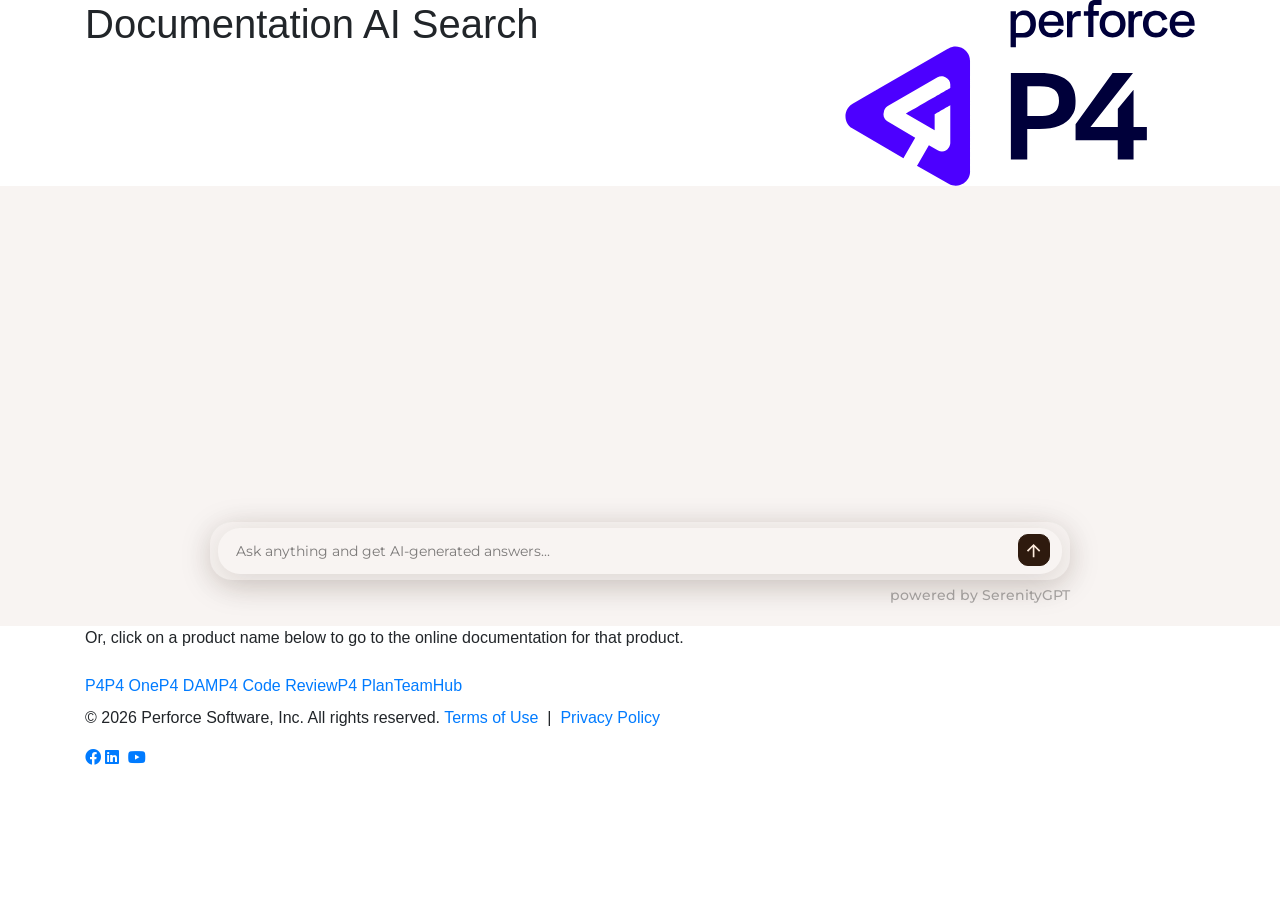
<file: site/tools/ai-help/index.html>
<!DOCTYPE HTML>
<html lang="en">

<head>
  <!-- Required meta tags -->
  <meta charset="utf-8">
  <meta name="viewport" content="width=device-width, initial-scale=1, shrink-to-fit=no">
  <meta name="description" content="P4 Documentation">
  <link rel="shortcut icon" href="./assets/favicon.ico" type="image/vnd.microsoft.icon">
  <script type="text/javascript">
    var darktheme = p4vjs.useDarkTheme();
    if (darktheme) {
      document.write('<link rel="stylesheet" type="text/css" href="./assets/darkstyles.css" />');
    }
    else {
      document.write('<link rel="stylesheet" type="text/css" href="./assets/styles.css" />');
    }
  </script>
  <link rel="stylesheet" type="text/css" href="./assets/fonts.css">

  <!-- Bootstrap CSS -->
  <link rel="stylesheet" href="https://stackpath.bootstrapcdn.com/bootstrap/4.5.0/css/bootstrap.min.css"
    integrity="sha384-9aIt2nRpC12Uk9gS9baDl411NQApFmC26EwAOH8WgZl5MYYxFfc+NcPb1dKGj7Sk" crossorigin="anonymous">
  <!-- Serenity AI JS -->
  <script type="module" crossorigin src="./assets/widget.js?t=2025-06-26T07:41:43.982450"></script>
  <!-- End Serenity AI JS -->

  <title>P4 Documentation | P4 Help</title>
</head>

<body>

  <link rel="stylesheet" href="https://use.fontawesome.com/releases/v5.7.0/css/all.css"
    integrity="sha384-lZN37f5QGtY3VHgisS14W3ExzMWZxybE1SJSEsQp9S+oqd12jhcu+A56Ebc1zFSJ" crossorigin="anonymous">

  </style>
  <!-- End Serenity Style -->

  <!-- Start Main Content -->
  <main role="main">
    <div class="header">
      <div class="container">
        <div class="header-content row">
          <div class="col-md-8">
            <h1>Documentation AI Search</h1>
          </div>
          <div class="col-md-4">
            <img class="product-logo" src="./assets/logo.svg" alt="P4">
          </div>
        </div>
      </div>
    </div>

    <div id="serenity"></div>

    <script>
      var SERENITY_WIDGET = {
        el: 'serenity',
        api_url: 'https://supportai.perforce.com/v2/',
        api_token: 'helix_core_ppLhBUmagS',
        popup: false,
        automount: true,
        labels: {
          POPUP_TITLE: 'Perforce Search',
          DOCUMENTS_IN: 'Sources:',
          DOCUMENTS_OTHER: 'Learn more:',
        },
        logo_url: './assets/favicon.ico',
        default_filters: { product: ['Helix Core'] }
      }

      window.addEventListener('DOMContentLoaded', () => {
        document.querySelector('#ai-search-box').addEventListener('click', window.mountSerenityWidget)
      })

    </script>

    <!-- Start SubNav -->
    <div class="container">
      <p>Or, click on a product name below to go to the online documentation for that product.</p>
    </div>
    <nav class="navbar navbar-expand-lg subnav">
      <a class="navbar-toggler navbar-brand" data-toggle="collapse" data-target="#navbarNavAltMarkup"
        aria-controls="navbarNavAltMarkup" aria-expanded="false" aria-label="Toggle navigation"><span
          class="text-wrap"><span class="text-wrap-inner"></span></span>
        <i class="fa fa-chevron-down" aria-hidden="true"></i>
      </a>
      <div class="collapse navbar-collapse" id="navbarNavAltMarkup">
        <div class="container">

          <div class="navbar-nav">
            <a href="https://help.perforce.com/helix-core/index.html" target="_blank"><span class="text-wrap"><span
                  class="text-wrap-inner">P4</span></span></a>
            <a href="https://help.perforce.com/helix-core/landing/p4-one/index.html" target="_blank"><span
                class="text-wrap"><span class="text-wrap-inner">P4
                  One</span></span></a>
            <a href="https://help.perforce.com/helix-core/landing/helix-dam/index.html" target="_blank"><span
                class="text-wrap"><span class="text-wrap-inner">P4
                  DAM</span></span></a>
            <a href="https://help.perforce.com/helix-core/landing/helix-swarm/index.html" target="_blank"><span
                class="text-wrap"><span class="text-wrap-inner">P4 Code
                  Review</span></span></a>
            <a href="https://help.perforce.com/hansoft/" target="_blank"><span class="text-wrap"><span
                  class="text-wrap-inner">P4 Plan</span></span></a>
            <a href="https://help.perforce.com/helix-core/landing/helix-teamhub/index.html" target="_blank"><span
                class="text-wrap"><span class="text-wrap-inner">TeamHub</span></span></a>
          </div>
        </div>
      </div>
    </nav>
    <!-- End SubNav -->


    <!-- Start Footer -->
    <footer class="footer" id="footerSection">
      <div class="container">
        <p>©
          <script>document.write(new Date().getFullYear())</script> Perforce Software, Inc. All rights reserved. <a
            target="_blank" href="https://www.perforce.com/terms-use">Terms of Use</a>&nbsp; |&nbsp;&nbsp;<a
            target="_blank" href="https://www.perforce.com/privacy-policy">Privacy Policy</a>
        </p>
        <div class="social-icons">
          <a target="_blank" href="https://www.facebook.com/Perforce/"><i class="fab fa-facebook"></i></a>
          <a target="_blank" href="https://www.linkedin.com/company/perforce/"><i class="fab fa-linkedin"></i></a>
          <a target="_blank" href="https://twitter.com/perforce"><i class="fab fa-x-twitter"></i></a>
          <a target="_blank" href="https://www.youtube.com/user/perforcesoftware"><i class="fab fa-youtube"></i></a>
        </div>
      </div>
    </footer>
    <!-- End Footer -->
    <!-- Start Required JS scripts jQuery, Popper.js & Bootstrap JS -->
    <script src="https://code.jquery.com/jquery-3.5.1.slim.min.js"
      integrity="sha384-DfXdz2htPH0lsSSs5nCTpuj/zy4C+OGpamoFVy38MVBnE+IbbVYUew+OrCXaRkfj"
      crossorigin="anonymous"></script>
    <script src="https://cdn.jsdelivr.net/npm/popper.js@1.16.0/dist/umd/popper.min.js"
      integrity="sha384-Q6E9RHvbIyZFJoft+2mJbHaEWldlvI9IOYy5n3zV9zzTtmI3UksdQRVvoxMfooAo"
      crossorigin="anonymous"></script>
    <script src="https://stackpath.bootstrapcdn.com/bootstrap/4.5.0/js/bootstrap.min.js"
      integrity="sha384-OgVRvuATP1z7JjHLkuOU7Xw704+h835Lr+6QL9UvYjZE3Ipu6Tp75j7Bh/kR0JKI"
      crossorigin="anonymous"></script>
    <!-- End Required JS scripts jQuery, Popper.js & Bootstrap JS -->

</body>

</html>
</file>
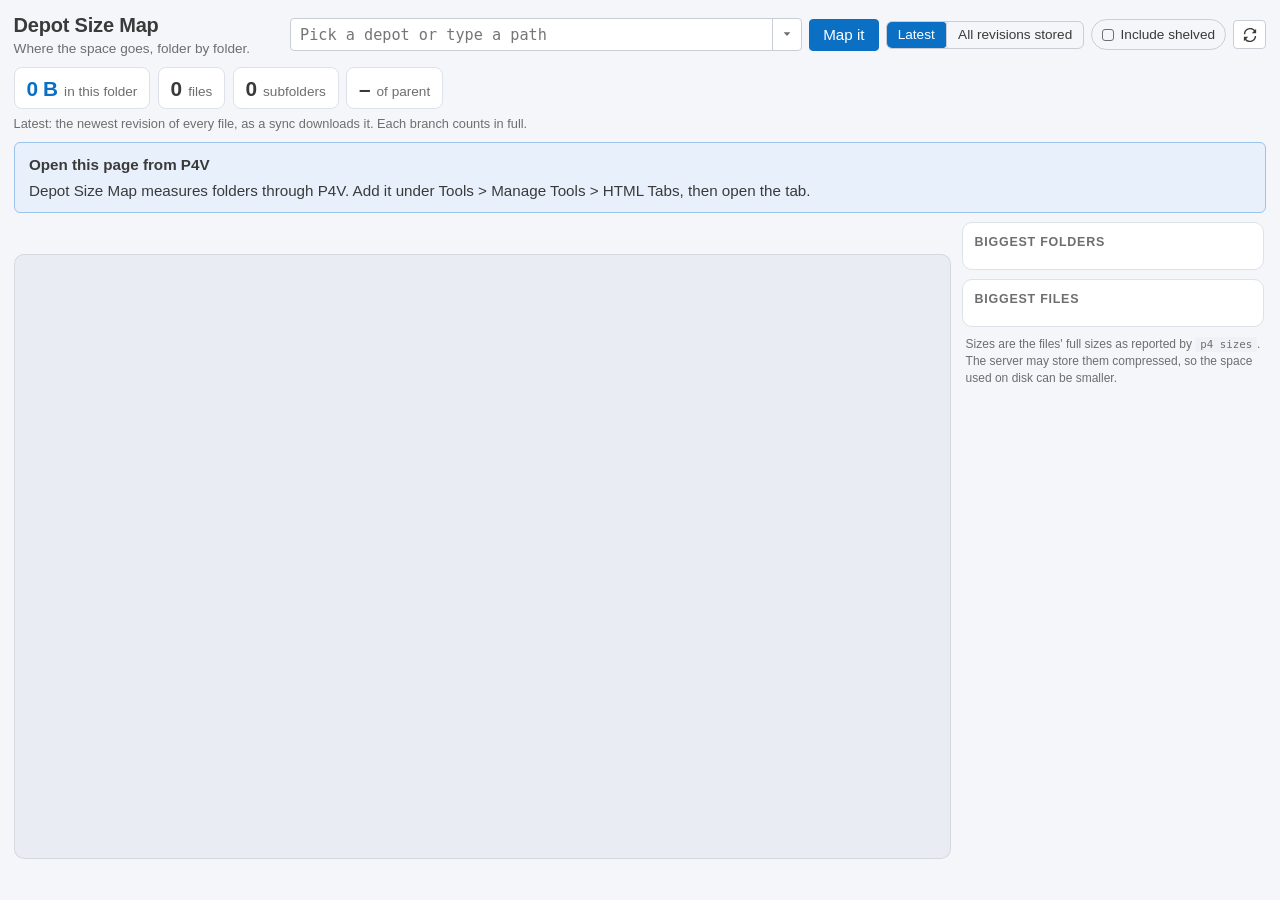
<file: site/tools/depot-size-map/index.html>
<!DOCTYPE html>
<html lang="en">
  <head>
    <meta charset="UTF-8" />
    <title>Depot Size Map</title>
    <script type="text/javascript">
      var darktheme =
        typeof p4vjs !== "undefined" && p4vjs.useDarkTheme && p4vjs.useDarkTheme();
      document.write(
        '<link rel="stylesheet" type="text/css" href="../../shared/' +
          (darktheme ? "darkstyle.css" : "style.css") +
          '" />'
      );
    </script>
    <link rel="stylesheet" type="text/css" href="../../shared/toolkit.css" />
    <link rel="stylesheet" type="text/css" href="depot-size-map.css" />
    <script type="text/javascript" src="../../shared/vendor/d3.v7.9.0.min.js"></script>
    <script type="text/javascript" src="../../shared/toolkit.js"></script>
    <script type="text/javascript" src="depot-size-map.js"></script>
  </head>
  <body class="ds-body">
    <main class="tk-app ds-app">
      <header class="ds-top">
        <div class="ds-title">
          <h1>Depot Size Map</h1>
          <p class="tk-muted">Where the space goes, folder by folder.</p>
        </div>
        <form id="pathForm" class="ds-controls" autocomplete="off">
          <input
            id="pathInput"
            class="ds-path"
            type="text"
            spellcheck="false"
            placeholder="Pick a depot or type a path"
            aria-label="Depot path"
          />
          <button type="submit" class="tk-btn tk-btn-primary">Map it</button>
          <div class="ds-segment" id="sizeMode" role="group" aria-label="What to measure">
            <button type="button" data-value="latest" class="is-active" title="The newest revision of every file: what a sync downloads">Latest</button>
            <button type="button" data-value="history" title="Every revision the server keeps, with branched copies counted once">All revisions stored</button>
          </div>
          <label class="ds-pill" id="shelvedLabel" title="Add the files in shelved changelists">
            <input type="checkbox" id="shelvedToggle" />
            <span class="ds-pill-box" aria-hidden="true"></span>
            Include shelved
          </label>
          <button type="button" class="tk-btn ds-icon-btn" id="refreshButton" title="Measure again" aria-label="Measure again">
            <svg viewBox="0 0 16 16" width="14" height="14" aria-hidden="true"><path fill="currentColor" d="M13.6 2.4A7.2 7.2 0 0 0 1 7h1.6a5.6 5.6 0 0 1 9.9-3.5L10 6h5V1l-1.4 1.4ZM13.4 9a5.6 5.6 0 0 1-9.9 3.5L6 10H1v5l1.4-1.4A7.2 7.2 0 0 0 15 9h-1.6Z"/></svg>
          </button>        </form>
      </header>

      <section class="ds-stats" aria-label="Summary">
        <div class="ds-stat ds-stat-big"><span class="ds-stat-value" id="statSize">0 B</span><span class="ds-stat-label">in this folder</span></div>
        <div class="ds-stat"><span class="ds-stat-value" id="statFiles">0</span><span class="ds-stat-label" id="statFilesLabel">files</span></div>
        <div class="ds-stat"><span class="ds-stat-value" id="statFolders">0</span><span class="ds-stat-label">subfolders</span></div>
        <div class="ds-stat"><span class="ds-stat-value" id="statShare">–</span><span class="ds-stat-label" id="statShareLabel">of parent</span></div>
        <span class="ds-busy tk-muted" id="busy" hidden><span class="ds-spinner" aria-hidden="true"></span><span id="busyText">Measuring…</span></span>
      </section>

      <p class="ds-mode-note tk-muted" id="modeNote"></p>

      <div id="notice" class="ds-notice" hidden></div>

      <div class="ds-main">
        <section class="ds-mapwrap">
          <nav class="ds-crumbs" id="crumbs" aria-label="Folder path"></nav>
          <div class="ds-map" id="map" role="img" aria-label="Map of folder sizes">
            <div class="ds-overlay" id="overlay" hidden>
              <div class="ds-spinner ds-spinner-lg" aria-hidden="true"></div>
              <span id="overlayText">Measuring…</span>
            </div>
          </div>
          <div class="ds-legend" id="legend"></div>
        </section>

        <aside class="ds-side">
          <section class="ds-panel ds-details" id="details" hidden></section>
          <section class="ds-panel">
            <h2>Biggest folders</h2>
            <ul class="ds-list" id="folders"></ul>
          </section>
          <section class="ds-panel">
            <h2>Biggest files</h2>
            <div id="filesPanel"></div>
          </section>
          <section class="ds-panel" id="typesPanel" hidden>
            <h2>File types</h2>
            <div class="ds-typebar" id="typeBar"></div>
            <ul class="ds-list ds-types" id="typeList"></ul>
          </section>
          <p class="tk-muted ds-footnote">
            Sizes are the files' full sizes as reported by <code>p4 sizes</code>.
            The server may store them compressed, so the space used on disk can be smaller.
          </p>
        </aside>
      </div>
    </main>
    <div class="ds-tooltip" id="tooltip" hidden></div>
  </body>
</html>
</file>
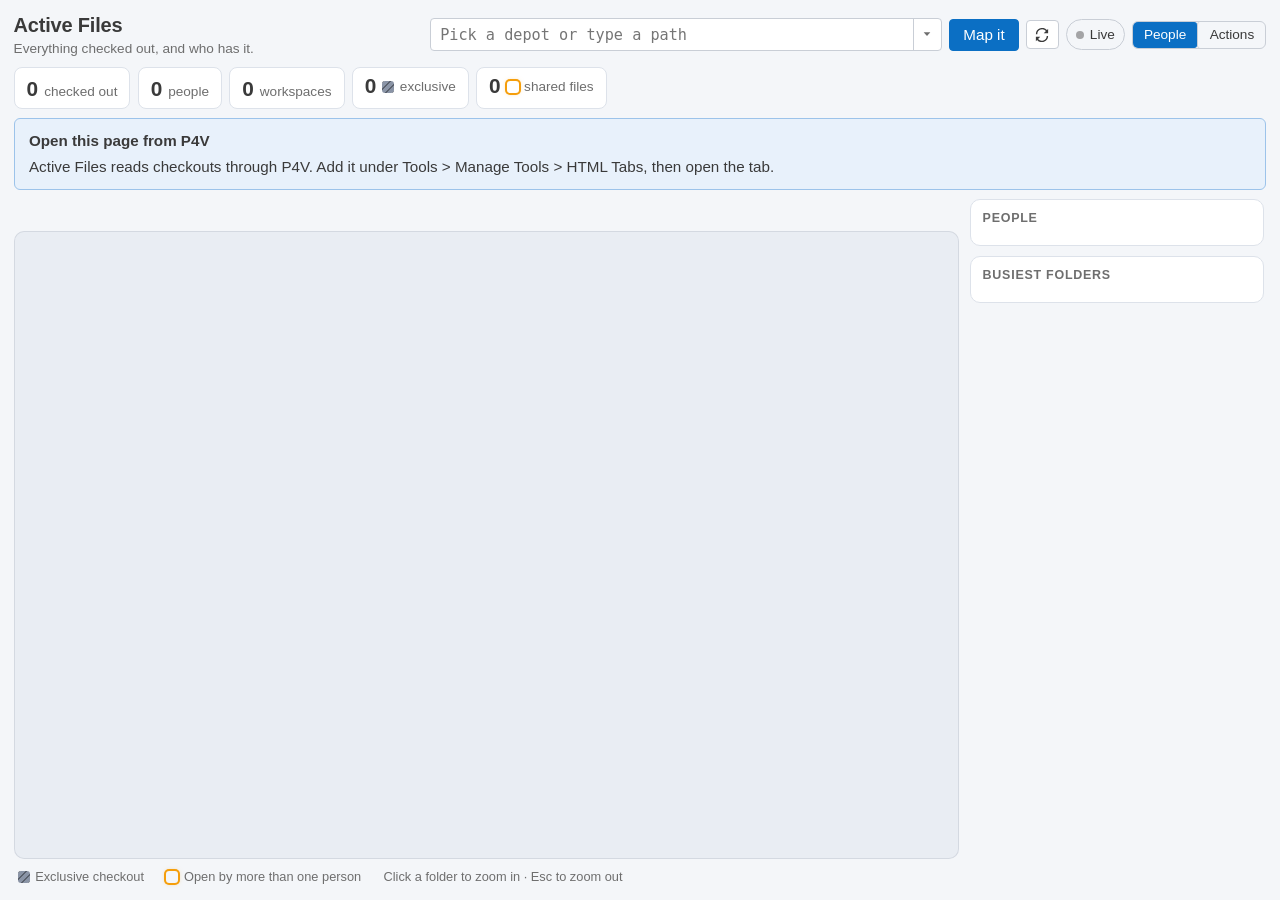
<file: site/tools/project-activity/index.html>
<!DOCTYPE html>
<html lang="en">
  <head>
    <meta charset="UTF-8" />
    <title>Active Files</title>
    <script type="text/javascript">
      var darktheme =
        typeof p4vjs !== "undefined" && p4vjs.useDarkTheme && p4vjs.useDarkTheme();
      document.write(
        '<link rel="stylesheet" type="text/css" href="../../shared/' +
          (darktheme ? "darkstyle.css" : "style.css") +
          '" />'
      );
    </script>
    <link rel="stylesheet" type="text/css" href="../../shared/toolkit.css" />
    <link rel="stylesheet" type="text/css" href="project-activity.css" />
    <script type="text/javascript" src="../../shared/vendor/d3.v7.9.0.min.js"></script>
    <script type="text/javascript" src="../../shared/toolkit.js"></script>
    <script type="text/javascript" src="project-activity.js"></script>
  </head>
  <body class="pa-body">
    <main class="tk-app pa-app">
      <header class="pa-top">
        <div class="pa-title">
          <h1>Active Files</h1>
          <p class="tk-muted">Everything checked out, and who has it.</p>
        </div>
        <form id="pathForm" class="pa-controls" autocomplete="off">
          <input
            id="pathInput"
            class="pa-path"
            type="text"
            spellcheck="false"
            placeholder="Pick a depot or type a path"
            aria-label="Depot or workspace path"
          />
          <button type="submit" class="tk-btn tk-btn-primary" id="mapButton">Map it</button>
          <button type="button" class="tk-btn pa-icon-btn" id="refreshButton" title="Refresh" aria-label="Refresh">
            <svg viewBox="0 0 16 16" width="14" height="14" aria-hidden="true"><path fill="currentColor" d="M13.6 2.4A7.2 7.2 0 0 0 1 7h1.6a5.6 5.6 0 0 1 9.9-3.5L10 6h5V1l-1.4 1.4ZM13.4 9a5.6 5.6 0 0 1-9.9 3.5L6 10H1v5l1.4-1.4A7.2 7.2 0 0 0 15 9h-1.6Z"/></svg>
          </button>
          <label class="pa-live" title="Refresh automatically every 30 seconds">
            <input type="checkbox" id="liveToggle" />
            <span class="pa-live-dot" aria-hidden="true"></span>
            Live
          </label>
          <div class="pa-segment" role="group" aria-label="Colour by">
            <button type="button" data-mode="person" class="is-active">People</button>
            <button type="button" data-mode="action">Actions</button>
          </div>
        </form>
      </header>

      <section class="pa-stats" aria-label="Summary">
        <div class="pa-stat"><span class="pa-stat-value" id="statFiles">0</span><span class="pa-stat-label">checked out</span></div>
        <div class="pa-stat"><span class="pa-stat-value" id="statPeople">0</span><span class="pa-stat-label">people</span></div>
        <div class="pa-stat"><span class="pa-stat-value" id="statClients">0</span><span class="pa-stat-label">workspaces</span></div>
        <button type="button" class="pa-stat pa-stat-toggle" id="statExclusiveBtn" data-spot="exclusive" title="Highlight exclusive checkouts">
          <span class="pa-stat-value" id="statExclusive">0</span><span class="pa-stat-label"><i class="pa-key pa-key-exclusive"></i>exclusive</span>
        </button>
        <button type="button" class="pa-stat pa-stat-toggle" id="statSharedBtn" data-spot="shared" title="Highlight files more than one person has open">
          <span class="pa-stat-value" id="statShared">0</span><span class="pa-stat-label"><i class="pa-key pa-key-shared"></i>shared files</span>
        </button>
        <span class="pa-updated tk-muted" id="updated"></span>
      </section>

      <div id="notice" class="pa-notice" hidden></div>

      <div class="pa-main">
        <section class="pa-mapwrap">
          <nav class="pa-crumbs" id="crumbs" aria-label="Folder path"></nav>
          <div class="pa-map" id="map" role="img" aria-label="Map of checked-out files">
            <div class="pa-overlay" id="overlay" hidden>
              <div class="pa-spinner" aria-hidden="true"></div>
              <span id="overlayText">Mapping…</span>
            </div>
          </div>
          <div class="pa-legend" id="legend"></div>
        </section>

        <aside class="pa-side">
          <section class="pa-panel pa-details" id="details" hidden></section>
          <section class="pa-panel">
            <h2>People</h2>
            <ul class="pa-people" id="people"></ul>
          </section>
          <section class="pa-panel">
            <h2>Busiest folders</h2>
            <ul class="pa-folders" id="folders"></ul>
          </section>
          <section class="pa-panel" id="sharedPanel" hidden>
            <h2>Shared files</h2>
            <p class="tk-muted pa-panel-note">More than one person has these open, so someone will need to resolve.</p>
            <ul class="pa-sharedlist" id="sharedList"></ul>
          </section>
        </aside>
      </div>
    </main>
    <div class="pa-tooltip" id="tooltip" hidden></div>
  </body>
</html>
</file>
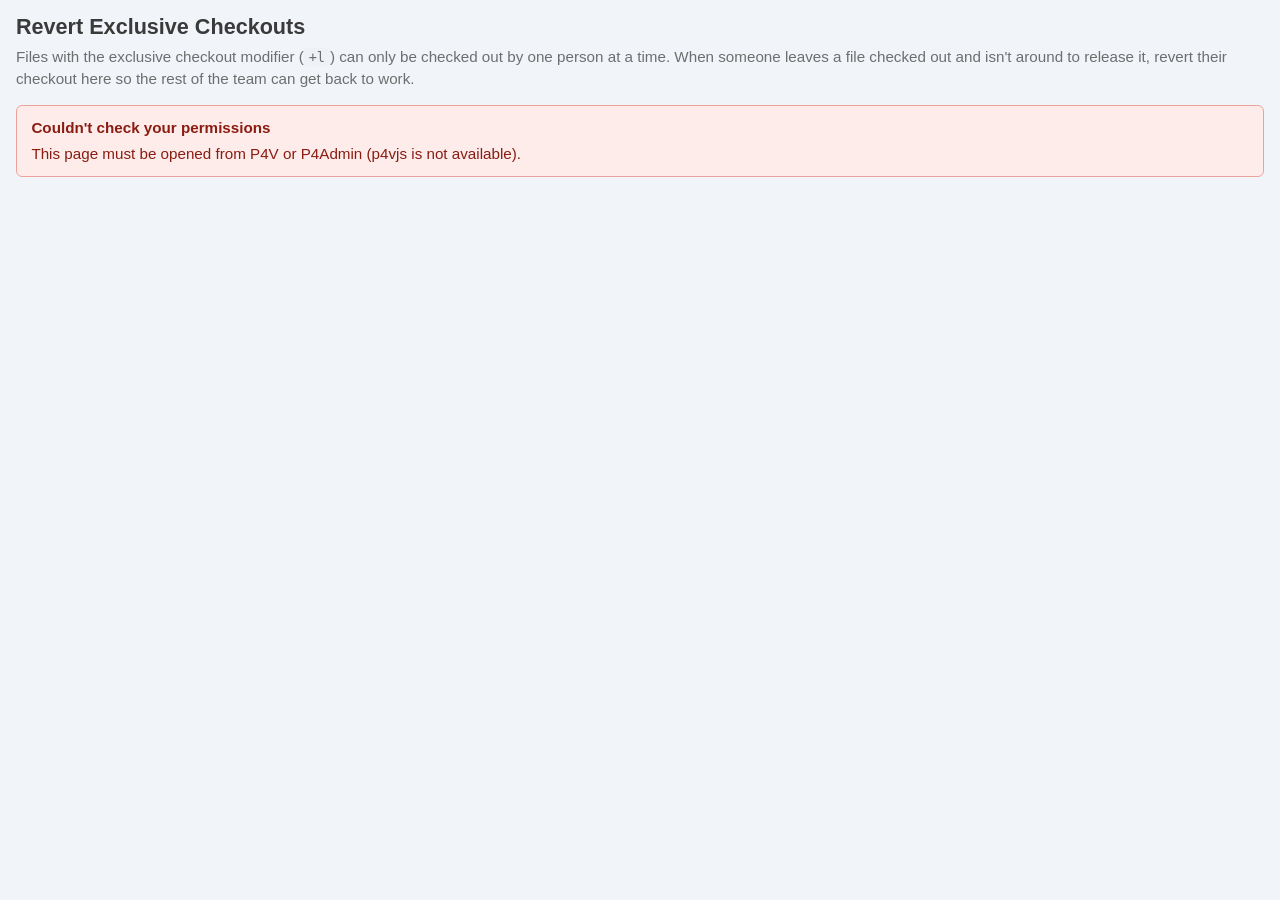
<file: site/tools/revert-exclusive-checkouts/index.html>
<!DOCTYPE html>
<html lang="en">
  <head>
    <meta charset="UTF-8" />
    <title>Revert Exclusive Checkouts</title>
    <script type="text/javascript">
      var darktheme =
        typeof p4vjs !== "undefined" && p4vjs.useDarkTheme && p4vjs.useDarkTheme();
      document.write(
        '<link rel="stylesheet" type="text/css" href="../../shared/' +
          (darktheme ? "darkstyle.css" : "style.css") +
          '" />'
      );
    </script>
    <link rel="stylesheet" type="text/css" href="../../shared/toolkit.css" />
    <link rel="stylesheet" type="text/css" href="revert-exclusive-checkouts.css" />
    <script type="text/javascript" src="../../shared/toolkit.js"></script>
    <script type="text/javascript" src="revert-exclusive-checkouts.js"></script>
  </head>
  <body>
    <main class="tk-app">
      <header class="tk-header">
        <h1>Revert Exclusive Checkouts</h1>
        <p>
          Files with the exclusive checkout modifier (<code>+l</code>) can only
          be checked out by one person at a time. When someone leaves a file
          checked out and isn't around to release it, revert their checkout
          here so the rest of the team can get back to work.
        </p>
      </header>

      <div id="notice" hidden></div>

      <section id="main" hidden>
        <div class="tk-card">
          <h2>Where to look</h2>
          <form id="pathForm">
            <div class="tk-field">
              <label for="pathInput">Depot or workspace paths (one per line)</label>
              <textarea
                id="pathInput"
                rows="2"
                spellcheck="false"
                placeholder="//depot/main/...&#10;//depot/main/Content/Hero.uasset"
              ></textarea>
            </div>
            <div class="tk-actions">
              <button type="submit" id="searchButton" class="tk-btn tk-btn-primary">
                Find exclusive checkouts
              </button>
              <span id="searchStatus" class="tk-status"></span>
            </div>
          </form>
        </div>

        <div id="outcome" hidden></div>

        <div id="resultsCard" class="tk-card" hidden>
          <div class="tk-row results-head">
            <h2 id="resultsTitle">Exclusive checkouts</h2>
            <span class="tk-spacer"></span>
            <input
              type="search"
              id="filterInput"
              placeholder="Filter by file, user, or workspace"
              aria-label="Filter results"
            />
          </div>
          <p id="resultsSummary" class="tk-muted results-summary"></p>

          <div id="resultsEmpty" hidden></div>

          <div id="resultsTableWrap" class="tk-table-wrap">
            <table class="tk-table">
              <thead>
                <tr>
                  <th class="tk-col-check">
                    <input type="checkbox" id="selectAll" aria-label="Select all visible" />
                  </th>
                  <th>File</th>
                  <th>Checked out by</th>
                  <th>Workspace</th>
                  <th>Change</th>
                </tr>
              </thead>
              <tbody id="resultsBody"></tbody>
            </table>
          </div>

          <div id="confirmPanel" class="confirm-panel" hidden>
            <p id="confirmText"></p>
            <p class="confirm-detail">
              Their local copies aren't touched, but any changes they made to
              these files stop being tracked by Perforce. Let them know before
              they lose work.
            </p>
            <div class="tk-actions">
              <button type="button" id="confirmRevert" class="tk-btn tk-btn-danger">
                Yes, revert checkouts
              </button>
              <button type="button" id="cancelRevert" class="tk-btn">Cancel</button>
            </div>
          </div>

          <div id="revertActions" class="tk-actions">
            <button type="button" id="revertButton" class="tk-btn tk-btn-danger" disabled>
              Revert selected…
            </button>
            <span id="revertStatus" class="tk-status"></span>
            <span class="tk-spacer"></span>
            <button type="button" id="refreshButton" class="tk-btn">Refresh list</button>
          </div>
        </div>
      </section>
    </main>
  </body>
</html>
</file>
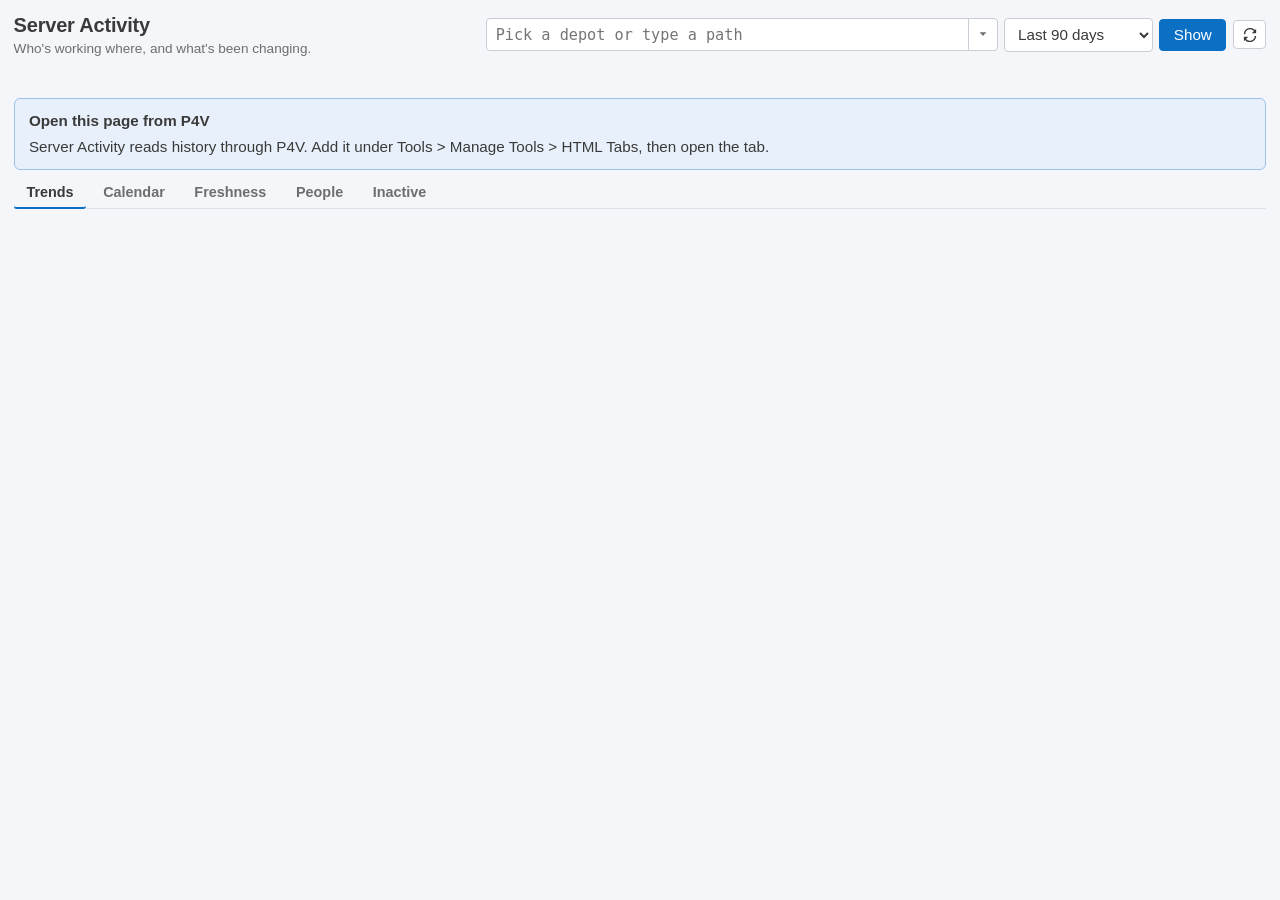
<file: site/tools/server-activity/index.html>
<!DOCTYPE html>
<html lang="en">
  <head>
    <meta charset="UTF-8" />
    <title>Server Activity</title>
    <script type="text/javascript">
      var darktheme =
        typeof p4vjs !== "undefined" && p4vjs.useDarkTheme && p4vjs.useDarkTheme();
      document.write(
        '<link rel="stylesheet" type="text/css" href="../../shared/' +
          (darktheme ? "darkstyle.css" : "style.css") +
          '" />'
      );
    </script>
    <link rel="stylesheet" type="text/css" href="../../shared/toolkit.css" />
    <link rel="stylesheet" type="text/css" href="server-activity.css" />
    <script type="text/javascript" src="../../shared/vendor/d3.v7.9.0.min.js"></script>
    <script type="text/javascript" src="../../shared/toolkit.js"></script>
    <script type="text/javascript" src="activity-store.js"></script>
    <script type="text/javascript" src="server-activity.js"></script>
  </head>
  <body class="ac-body">
    <main class="tk-app ac-app">
      <header class="ac-top">
        <div class="ac-title">
          <h1>Server Activity</h1>
          <p class="tk-muted">Who's working where, and what's been changing.</p>
        </div>
        <form id="pathForm" class="ac-controls" autocomplete="off">
          <input
            id="pathInput"
            class="ac-path"
            type="text"
            spellcheck="false"
            autocomplete="off"
            placeholder="Pick a depot or type a path"
            aria-label="Depot path"
          />
          <select id="rangeSelect" class="ac-select" aria-label="Time range">
            <option value="30">Last 30 days</option>
            <option value="90" selected>Last 90 days</option>
            <option value="182">Last 6 months</option>
            <option value="365">Last year</option>
            <option value="730">Last 2 years</option>
            <option value="all">All time</option>
            <option value="custom">Custom dates…</option>
          </select>
          <span class="ac-dates" id="customDates" hidden>
            <input type="date" id="dateFrom" class="ac-select" aria-label="From date" />
            <span class="tk-muted">to</span>
            <input type="date" id="dateTo" class="ac-select" aria-label="To date" />
          </span>
          <button type="submit" class="tk-btn tk-btn-primary">Show</button>
          <button type="button" class="tk-btn ac-icon-btn" id="refreshButton" title="Check for new changelists" aria-label="Check for new changelists">
            <svg viewBox="0 0 16 16" width="14" height="14" aria-hidden="true"><path fill="currentColor" d="M13.6 2.4A7.2 7.2 0 0 0 1 7h1.6a5.6 5.6 0 0 1 9.9-3.5L10 6h5V1l-1.4 1.4ZM13.4 9a5.6 5.6 0 0 1-9.9 3.5L6 10H1v5l1.4-1.4A7.2 7.2 0 0 0 15 9h-1.6Z"/></svg>
          </button>
        </form>
      </header>

      <div class="ac-statusbar" id="statusBar">
        <span class="ac-status-main" id="statusText">Starting…</span>
        <span class="ac-progress" id="progress" hidden><span id="progressBar"></span></span>
        <span class="ac-status-actions" id="statusActions"></span>
      </div>

      <div id="notice" class="ac-notice" hidden></div>

      <nav class="ac-tabs" id="tabs" role="tablist" aria-label="Views">
        <button type="button" role="tab" data-view="trends" class="is-active">Trends</button>
        <button type="button" role="tab" data-view="calendar">Calendar</button>
        <button type="button" role="tab" data-view="freshness">Freshness</button>
        <button type="button" role="tab" data-view="people">People</button>
        <button type="button" role="tab" data-view="inactive" title="Branches nobody has submitted to for a while">Inactive</button>
        <span class="ac-filters" id="filters"></span>
      </nav>

      <section class="ac-cards" id="cards" aria-label="Summary"></section>

      <section class="ac-view" id="view"></section>
    </main>
    <div class="ac-tooltip" id="tooltip" hidden></div>
  </body>
</html>
</file>
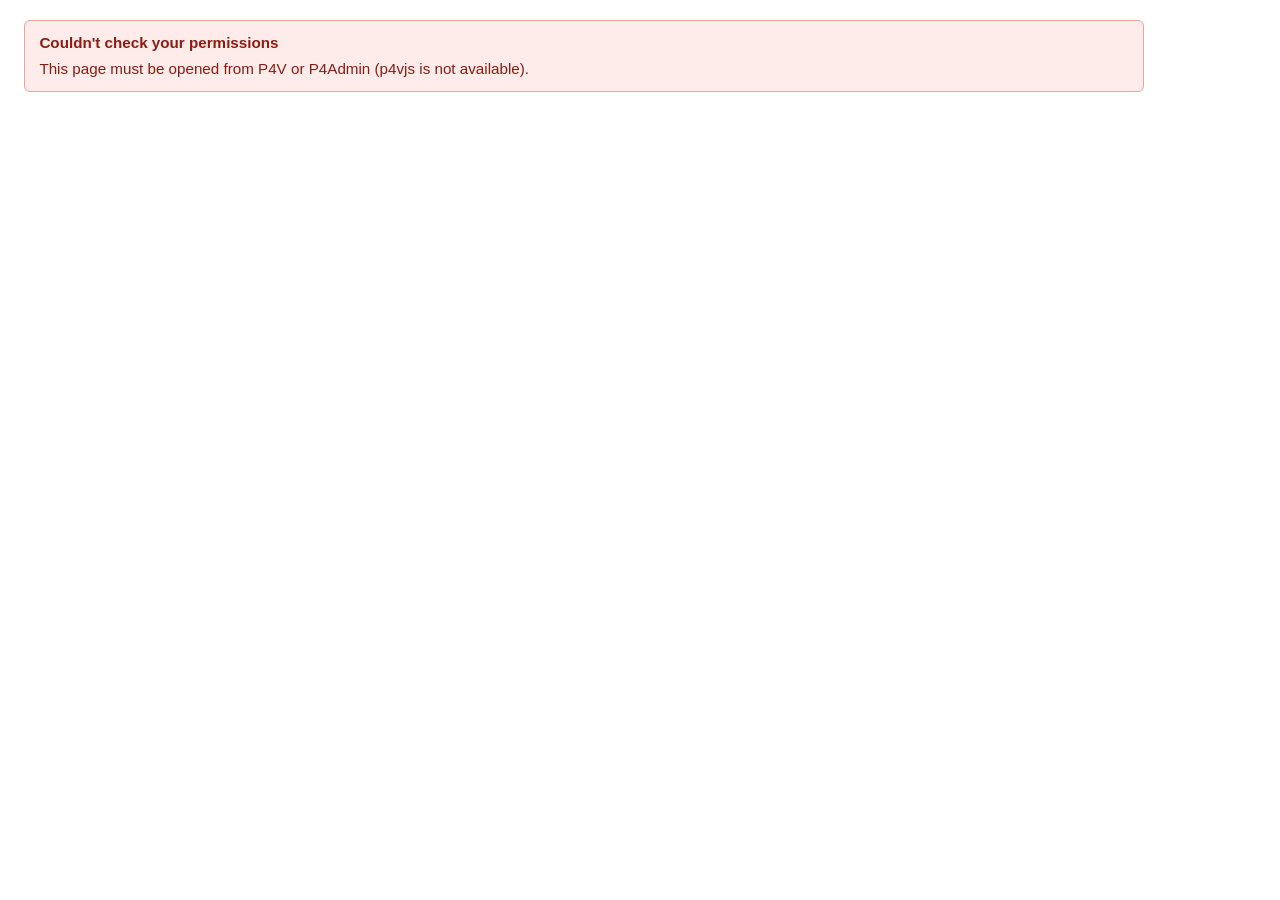
<file: site/tools/typemap/index.html>
<!DOCTYPE html>
<html>
  <head>
    <meta charset="UTF-8" />
    <title>P4 Typemap Editor</title>
    <script type="text/javascript">
      var darktheme = p4vjs.useDarkTheme();
      if (darktheme) {
        document.write(
          '<link rel="stylesheet" type="text/css" href="../../shared/darkstyle.css" />'
        );
      } else {
        document.write(
          '<link rel="stylesheet" type="text/css" href="../../shared/style.css" />'
        );
      }
    </script>
    <link rel="stylesheet" type="text/css" href="../../shared/toolkit.css" />
    <link rel="stylesheet" type="text/css" href="p4typemaptool.css" />
    <script type="text/javascript" src="../../shared/toolkit.js"></script>
    <script type="text/javascript" src="../../shared/p4-utilities.js"></script>
    <script type="text/javascript" src="template-config.js"></script>
    <script type="text/javascript" src="p4typemaptool.js"></script>
  </head>
  <body onload="initializeTypemapEditor()">
    <div id="accessNotice" class="tk-app" hidden></div>
    <div class="typemap-container">
      <header>
        <h2>P4 Typemap Editor</h2>
        <p>
          Configure file type mappings for your Perforce server. Rules are
          evaluated in order - later rules override earlier ones.
        </p>
      </header>

      <div class="toolbar">
        <button onclick="addNewRule()" class="btn primary">Add Rule</button>
        <button onclick="saveTypemap()" class="btn primary">Save</button>
        <button onclick="loadTypemap()" class="btn">Revert/Reload</button>

        <div class="template-section">
          <label for="templateSelect">Add Template:</label>
          <select id="templateSelect" onchange="onTemplateSelected()">
            <option value="">Select a template...</option>
          </select>
          <button
            onclick="loadSelectedTemplate()"
            class="btn"
            id="loadTemplateBtn"
            disabled
          >
            Load Template
          </button>
        </div>

        <span id="statusMessageTop" class="status-message">Ready</span>
      </div>

      <div id="loadingIndicator" class="loading">Loading typemap...</div>

      <table id="typemapTable" class="typemap-table" style="display: none">
        <thead>
          <tr>
            <th class="priority-cell sortable" onclick="sortByColumn('order')">
              Order
              <div
                class="column-resizer"
                onmousedown="startColumnResize(event, 0)"
              ></div>
            </th>
            <th class="sortable" onclick="sortByColumn('type')">
              File Type
              <div
                class="column-resizer"
                onmousedown="startColumnResize(event, 1)"
              ></div>
            </th>
            <th class="sortable" onclick="sortByColumn('pattern')">
              Depot Path Pattern
              <div
                class="column-resizer"
                onmousedown="startColumnResize(event, 2)"
              ></div>
            </th>
            <th class="sortable" onclick="sortByColumn('comment')">
              Comment
              <div
                class="column-resizer"
                onmousedown="startColumnResize(event, 3)"
              ></div>
            </th>
            <th class="actions-cell">Delete</th>
          </tr>
        </thead>
        <tbody id="typemapTableBody">
          <!-- Rules will be populated here -->
        </tbody>
      </table>

      <div class="toolbar">
        <button onclick="addNewRule()" class="btn primary">Add Rule</button>
        <button onclick="saveTypemap()" class="btn primary">Save</button>
        <button onclick="loadTypemap()" class="btn">Revert/Reload</button>
        <span id="statusMessageBottom" class="status-message">Ready</span>
      </div>

      <div class="status-bar">
        <span id="ruleCount"></span>
      </div>
    </div>

    <!-- Hidden template for template results modal -->
    <div id="templateResultsModalTemplate" style="display: none">
      <div class="editor-overlay" onclick="closeTemplateResultsModal()"></div>
      <div class="template-results-modal">
        <div class="modal-header">
          <h3 id="templateResultsTitle">Template Loading Results</h3>
          <button
            onclick="closeTemplateResultsModal()"
            class="btn close-btn"
            title="Close"
          >
            ×
          </button>
        </div>
        <div class="modal-content" id="templateResultsContent">
          <!-- Content will be populated by JavaScript -->
        </div>
        <div class="modal-footer">
          <button onclick="closeTemplateResultsModal()" class="btn primary">
            OK
          </button>
        </div>
      </div>
    </div>

    <!-- Hidden template for file type editor -->
    <div id="fileTypeEditorTemplate" style="display: none">
      <div class="file-type-editor">
        <div style="margin-bottom: 0rem; margin-top: 0rem">
          <label for="depotPathPattern">Depot Path Pattern:</label>
          <input
            type="text"
            id="depotPathPattern"
            style="
              width: calc(100% - 1rem);
              padding: 0.3125rem;
              font-size: 1rem;
              font-family: monospace;
            "
            placeholder="//depot/path/..."
            onchange="updateDepotPathPattern()"
            oninput="validateDepotPathPattern()"
          />
          <div class="help-text" id="depotPathHelp">
            Specify the depot path pattern this rule applies to (e.g.,
            //....cpp)
          </div>
          <div id="depotPathWarnings"></div>
        </div>

        <div style="margin-bottom: 0rem; margin-top: 0rem">
          <label for="baseFileType">Base File Type:</label>
          <select
            id="baseFileType"
            style="width: 100%; padding: 0.3125rem"
            onchange="updateFileTypePreview()"
          >
            <option value="binary">
              Binary - Binary file (images, executables, etc.)
            </option>
            <option value="text">Text - Text file</option>
            <option value="symlink">
              Symbolic Link - Unix/Mac symbolic link
            </option>
            <option value="unicode">Unicode - Unicode text file</option>
            <option value="utf8">UTF-8 - Unicode file with BOM</option>
            <option value="utf16">UTF-16 - Unicode file</option>
          </select>
          <div class="help-text" id="fileTypeHelp"></div>
        </div>

        <div class="modifier-category">
          <h4>Permissions & Access</h4>
          <label
            ><input
              type="checkbox"
              value="w"
              onchange="updateFileTypePreview()"
            />
            Always Writable (+w) - File is always writable on client</label
          >
          <label
            ><input
              type="checkbox"
              value="x"
              onchange="updateFileTypePreview()"
            />
            Executable (+x) - Execute bit set on client</label
          >
          <label
            ><input
              type="checkbox"
              value="l"
              onchange="updateFileTypePreview()"
            />
            Exclusive Lock (+l) - Only one user can edit at a time</label
          >
        </div>

        <div class="modifier-category">
          <h4>Keyword Expansion</h4>
          <label
            ><input
              type="checkbox"
              value="k"
              onchange="updateFileTypePreview()"
            />
            RCS Keywords (+k) - Expands $Id$, $Date$, $Author$, etc.</label
          >
          <label
            ><input
              type="checkbox"
              value="ko"
              onchange="updateFileTypePreview()"
            />
            Limited Keywords (+ko) - Only expands $Id$ and $Header$</label
          >
        </div>

        <div class="modifier-category">
          <h4>Storage Options</h4>
          <label
            ><input
              type="checkbox"
              value="C"
              onchange="updateFileTypePreview()"
            />
            Compressed Storage (+C) - Full compressed version per
            revision</label
          >
          <label
            ><input
              type="checkbox"
              value="D"
              onchange="updateFileTypePreview()"
            />
            Delta Storage (+D) - Store deltas in RCS format</label
          >
          <label
            ><input
              type="checkbox"
              value="F"
              onchange="updateFileTypePreview()"
            />
            Full Uncompressed (+F) - Full file per revision, uncompressed</label
          >
          <div
            style="display: flex; align-items: center; margin-bottom: 0.3125rem"
          >
            <input
              type="checkbox"
              id="sModifierCheckbox"
              onchange="updateFileTypePreview()"
            />
            <label for="sModifierCheckbox" style="margin-right: 0.5rem"
              >Limited Revisions (+S)</label
            >
            <input
              type="number"
              id="sModifierValue"
              min="1"
              max="999"
              placeholder="1"
              style="
                width: 3.75rem;
                padding: 0.125rem;
                margin: 0;
                font-size: 1rem;
              "
              onchange="updateFileTypePreview()"
              oninput="updateFileTypePreview()"
            />
            <span style="margin-left: 0.3125rem; font-size: 1rem; opacity: 0.7"
              >revisions (leave empty for head only)</span
            >
          </div>
        </div>

        <div class="modifier-category">
          <h4>Special Options</h4>
          <label
            ><input
              type="checkbox"
              value="m"
              onchange="updateFileTypePreview()"
            />
            Preserve Modtime (+m) - Keep original file modification time</label
          >
          <label
            ><input
              type="checkbox"
              value="X"
              onchange="updateFileTypePreview()"
            />
            Archive Trigger (+X) - Requires archive trigger to access</label
          >
        </div>

        <div class="result-preview">
          <strong>Resulting File Type:</strong>
          <code id="resultingType">binary</code>
        </div>

        <div id="validationWarnings"></div>

        <div style="margin-top: 0.2rem; text-align: right">
          <button onclick="cancelFileTypeEdit()" class="btn">Cancel</button>
          <button onclick="applyFileTypeEdit()" class="btn primary">
            Apply
          </button>
        </div>
      </div>
    </div>
  </body>
</html>
</file>
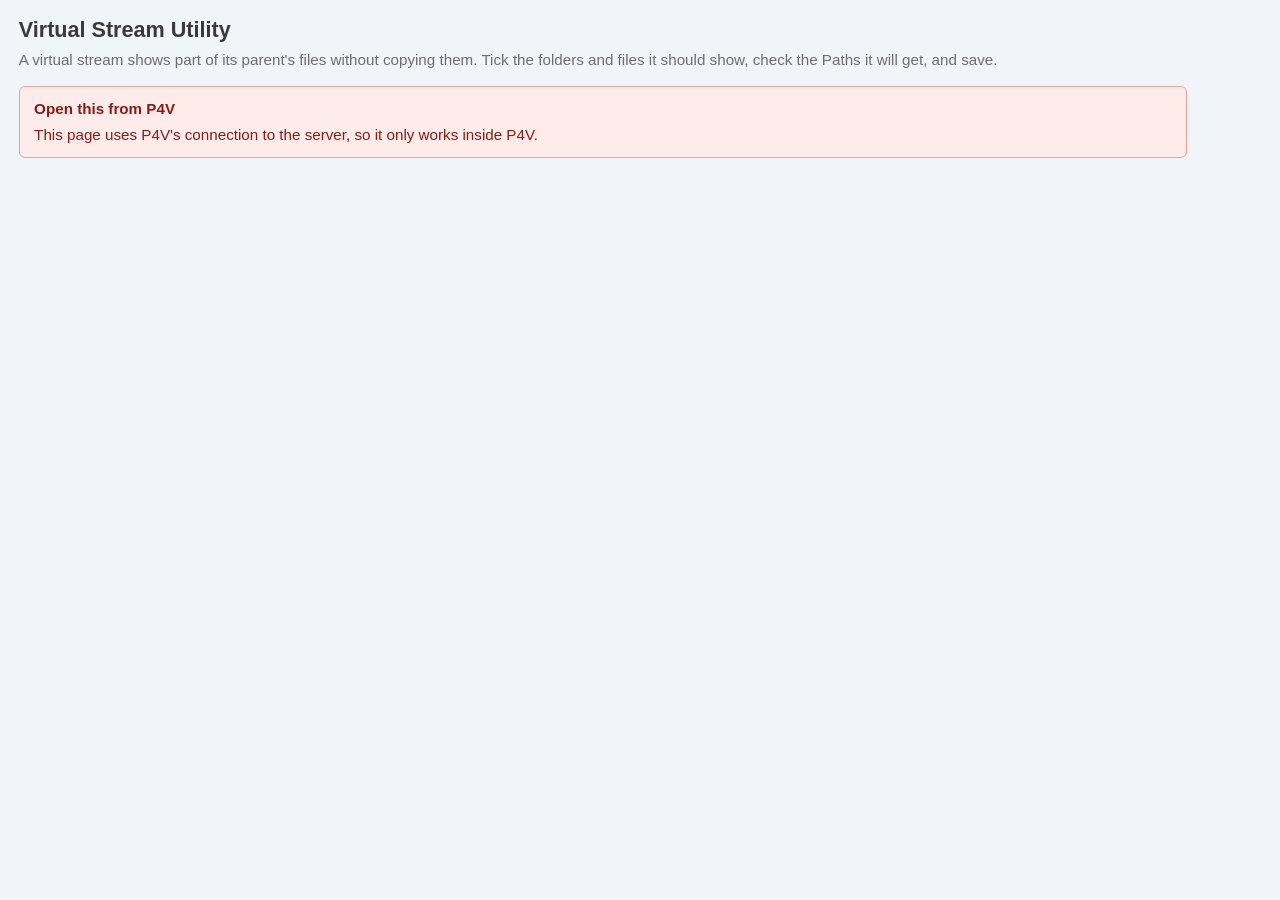
<file: site/tools/virtual-stream-utility/index.html>
<!DOCTYPE html>
<html lang="en">
  <head>
    <meta charset="UTF-8" />
    <title>Virtual Stream Utility</title>
    <script type="text/javascript">
      var darktheme =
        typeof p4vjs !== "undefined" && p4vjs.useDarkTheme && p4vjs.useDarkTheme();
      document.write(
        '<link rel="stylesheet" type="text/css" href="../../shared/' +
          (darktheme ? "darkstyle.css" : "style.css") +
          '" />'
      );
    </script>
    <link rel="stylesheet" type="text/css" href="../../shared/toolkit.css" />
    <link rel="stylesheet" type="text/css" href="virtual-stream-utility.css" />
    <script type="text/javascript" src="../../shared/toolkit.js"></script>
    <script type="text/javascript" src="virtual-stream-utility.js"></script>
  </head>
  <body>
    <main class="tk-app vs-app">
      <header class="tk-header">
        <h1>Virtual Stream Utility</h1>
        <p>
          A virtual stream shows part of its parent's files without copying
          them. Tick the folders and files it should show, check the Paths it
          will get, and save.
        </p>
      </header>

      <div id="notice" hidden></div>

      <section id="main" hidden>
        <div class="tk-card">
          <form id="streamForm" class="tk-row vs-pick">
            <label for="streamSelect">Virtual stream</label>
            <select id="streamSelect"></select>
            <span id="loadStatus" class="tk-status"></span>
          </form>
          <p id="streamInfo" class="tk-muted vs-info" hidden></p>
          <div id="streamNotice" hidden></div>
        </div>

        <div id="editor" class="vs-columns" hidden>
          <div class="tk-card vs-tree-card">
            <div class="tk-row vs-tree-head">
              <h2 id="treeTitle">Parent's files</h2>
              <span class="tk-spacer"></span>
              <button type="button" id="selectAll" class="tk-btn">Tick all</button>
              <button type="button" id="selectNone" class="tk-btn">Clear all</button>
            </div>
            <p class="tk-muted vs-hint">
              Click a folder's arrow to see what's inside. Ticking a folder takes
              everything in it, including files added to it later.
            </p>
            <div id="ignoreHint" hidden></div>
            <ul id="tree" class="vs-tree" role="tree"></ul>
          </div>

          <div class="tk-card vs-preview-card">
            <div class="tk-row">
              <h2>Paths</h2>
              <span class="tk-spacer"></span>
              <span id="changeSummary" class="tk-muted"></span>
            </div>
            <pre id="pathsPreview" class="vs-paths"></pre>
            <div id="keptBox" hidden>
              <p class="tk-muted vs-kept-title">
                Kept as written (the tree can't show these, so they're added
                after the lines above):
              </p>
              <pre id="keptLines" class="vs-paths vs-kept"></pre>
            </div>
            <div class="tk-actions">
              <button type="button" id="saveButton" class="tk-btn tk-btn-primary" disabled>
                Save to stream
              </button>
              <button type="button" id="undoButton" class="tk-btn" disabled>Undo changes</button>
              <span id="saveStatus" class="tk-status"></span>
            </div>
            <details class="vs-spec">
              <summary>Whole stream spec</summary>
              <pre id="specPreview" class="vs-paths"></pre>
            </details>
          </div>
        </div>
      </section>
    </main>
  </body>
</html>
</file>
<file: site/tools/ai-help/assets/darkstyles.css>
/*Color Variables should be the same for every site*/
:root {
    --product-base: #4C00FF;
    --product-highlight: #00CFFF;
    --dark-bg: #252525;
    --dark-bg-secondary: #363636;
    --dark-bg-light: #a0a0a0;
    --dark-text: #e0e0e0;
    --dark-border: #1a1a1a;
}

html {
    min-height: 100%;
    position: relative;
}

div#notification-bar {
    width: 100%;
    padding: 10px;
    padding-top: 25px;
}

div#notification-bar a {
    color: var(--product-highlight) !important;
    font-size: 1.5rem !important;
}

div#notification-bar a:hover {
    color: var(--product-base) !important;
    font-size: 1.5rem !important;
}

div#notification-bar p {
    color: var(--dark-text) !important;
    font-size: 1.5rem !important;
}

body {
    font-family: canada-type-gibson, Helvetica Neue, Helvetica, Arial, sans-serif !important;
    font-style: normal !important;
    color: var(--dark-text) !important;
    background-color: var(--dark-bg) !important;
    margin: 0 0 200px !important;
}

h1,
h3,
h4,
.social-icons a {
    color: var(--dark-text) !important;
    -webkit-font-smoothing: antialiased;
    -moz-osx-font-smoothing: grayscale;
}

h1 {
    font-size: 2rem !important;
}

h2 {
    color: var(--product-highlight) !important;
    font-size: 2rem !important;
    font-weight: 400 !important;
    text-rendering: optimizeLegibility !important;
    -webkit-font-smoothing: antialiased;
    -moz-osx-font-smoothing: grayscale;
}

h3 {
    color: var(--dark-text) !important;
    font-size: 1.5rem !important;
    font-weight: 400 !important;
    text-rendering: optimizeLegibility !important;
}

p,
a {
    font-size: 1rem;
    line-height: 1.6;
    text-rendering: optimizeLegibility;
    text-decoration: none !important;
    -moz-osx-font-smoothing: grayscale;
    -webkit-font-smoothing: antialiased;
    -moz-osx-font-smoothing: grayscale;
}

ul {
    list-style: none;
    padding-inline-start: 35px;
}

li {
    padding-bottom: 0.25rem;
    -webkit-font-smoothing: antialiased;
    -moz-osx-font-smoothing: grayscale;
}

ul li::before {
    content: "\2022";
    font-weight: 400;
    display: inline-block;
    width: 0.75em;
    margin-left: -2em;
}

a,
ul li::before {
    color: var(--product-highlight) !important;
}

a:hover {
    color: var(--product-base) !important;
}

strong {
    font-weight: 400 !important;
}

[type="button"],
[type="reset"],
[type="submit"],
button {
    -webkit-appearance: none !important;
}

/*Top Header */
.header-top {
    margin-left: -20px;
}

.header-top img {
    height: 40px;
    margin: 10px 30px;
    filter: brightness(0) invert(1);
}

main {
    overflow: auto;
}

/*Header */
.header {
    background-color: var(--dark-bg-secondary);
}

/*Header Content*/
.header-content {
    padding: 10px 20px;
}

.header-content h1 {
    font-weight: 400 !important;
    margin-bottom: 0px !important;
}

/*Product Logo*/
.product-logo {
    float: right;
    position: relative;
    max-height: 40px;
    top: 0px;
    filter: brightness(0) invert(1);
}

/*Subnav*/
.subnav {
    background-color: #4C00FF !important;
    border-bottom: 6px solid var(--product-highlight) !important;
    padding: 0px !important;
}

.subnav .active {
    color: #ffffff !important;
}

.subnav .active .text-wrap-inner:before {
    background: #ffffff !important;
}

.subnav a .text-wrap-inner {
    position: relative;
    display: inline-block;
}

.subnav a:hover .text-wrap-inner:before {
    transform: scaleX(1);
    opacity: 1;
}

.subnav a .text-wrap-inner:before {
    content: '';
    position: absolute;
    left: 0;
    bottom: -5px;
    height: 3px;
    width: 100%;
    background: #00CFFF;
    opacity: .1;
    transform: scaleX(0);
    transform-origin: left;
    transition: transform .5s ease, opacity .5s ease;
}

.subnav .navbar-nav {
    padding: 20px;
}

.subnav a {
    color: #ffffff !important;
    line-height: 1.2 !important;
    font-size: 1.125rem !important;
    align-items: center !important;
    display: inline-block;
    margin-right: 35px;
}

.subnav .active:hover {
    color: #00CFFF !important;
}

.subnav a:hover {
    color: #00CFFF !important;
}

.navbar-brand {
    display: none !important;
    border: none !important;
    width: 100% !important;
    margin: 0px !important;
    padding: 20px 35px !important;
    cursor: pointer !important;
}

.navbar-brand .fa {
    top: 2px;
    padding-left: 10px;
    position: relative;
}

/* Buttons */
.btn {
    margin: 10px 10px 10px 0 !important;
    text-transform: uppercase;
    line-height: 1 !important;
    font-size: 16px !important;
    font-weight: 600 !important;
    letter-spacing: .0625rem !important;
    text-rendering: optimizeLegibility !important;
    -webkit-appearance: none !important;
    border-radius: 1000px !important;
    padding: 14px 25px !important;
    transition: color .3s, background-color .3s, border-color .3s !important;
}

.btn-primary {
    background: var(--product-base) !important;
    color: #fff !important;
    border: 3px solid var(--product-base) !important;
}

.btn-primary:hover {
    background-color: var(--product-highlight) !important;
    color: #fff !important;
    border: 3px solid var(--product-highlight) !important;
}

.btn-secondary {
    background: var(--dark-bg-secondary) !important;
    color: var(--product-highlight) !important;
    border: 3px solid var(--product-highlight) !important;
    background: 0 0;
}

.btn-secondary:hover {
    background-color: var(--product-highlight) !important;
    color: var(--dark-bg) !important;
}

.btn-primary:focus,
.btn-secondary:focus {
    box-shadow: var(--product-base) !important;
}

/*Product Description*/
.product-description {
    text-align: center;
    padding: 50px 20px;
}

/*Whats New Section*/
.whats-new-section {
    background-color: var(--dark-bg-secondary);
}

.whats-new-product {
    padding: 50px 20px;
}

.whats-new-product h3 {
    text-align: center;
    margin-bottom: 20px;
    color: var(--product-highlight) !important;
}

/*Accordion Section & Expand/Collapse Cards*/
.accordion-content {
    padding: 50px 20px;
}


.card {
    margin-bottom: .75rem !important;
    border-radius: 0 !important;
    border: 1px solid var(--dark-border) !important;
    background-color: var(--dark-bg-secondary) !important;
}

.card-header {
    padding: 1.25rem !important;
    border-bottom: none !important;
    background-color: var(--dark-bg) !important;
}

.card-header h3 {
    margin-bottom: 0 !important;
    -webkit-appearance: none;
}

.more-less {
    float: right;
    color: var(--dark-text) !important;
}

/*Sidebar Section*/
.sidebar-section {
    margin-bottom: 30px;
}

/*Footer*/
footer {
    position: absolute;
    width: 100%;
    bottom: 0;
    height: auto;
}

#footerSection {
    background-color: var(--dark-bg);
    padding: 50px 20px;
}

.footer p {
    margin-bottom: 0 !important;
    display: inline-block;
}

.social-icons {
    display: inline-block;
    float: right;
}

.social-icons a:hover {
    color: var(--product-highlight) !important;
}

.social-icons .fab {
    font-size: 24px !important;
    margin-right: 10px;
}


/* Styles/Overrides for Small screens */
@media (max-width: 345px) {
    .header-content h1 {
        font-size: 2rem;
    }
}

@media (max-width: 767px) {

    .product-logo,
    .social-icons {
        float: none !important;
        padding-top: 20px;
    }

    .header-top,
    .header-content {
        text-align: center;
    }

    .sidebar {
        margin-top: 50px;
    }

    .header-top {
        margin-left: 0;
    }

    .header-content div:nth-child(1) {
        order: 2;
    }

    .header-content h1 {
        padding-top: 20px;
    }
}

@media (max-width: 991px) {
    .navbar-brand {
        display: block !important;
        border-bottom: 6px solid var(--product-base) !important;
    }

    .navbar-nav .active {
        display: none !important;
    }

    .navbar-collapse {
        background-color: var(--product-base) !important;
        opacity: 90%;
    }

    .subnav {
        border: none !important;
    }

    .subnav a {
        padding-bottom: 20px;
        color: #ffffff !important;
    }

    .subnav a:hover {
        color: #ffffff !important;
    }

    .subnav a .text-wrap-inner:before {
        content: none !important;
    }

    .navbar-collapse .container {
        margin-left: 0px !important;
    }
}

@media (min-width: 992px) {
    .subnav .active {
        box-shadow: 0 6px 0px 0px var(--product-base);
        margin-bottom: -15px;
    }
}

/* Serenity Style - Dark Mode */
/* Popup backdrop with blur effect */
.serenity_popup {
    background-color: rgba(0, 0, 0, 0.4) !important;
    backdrop-filter: blur(5px) !important;
    -webkit-backdrop-filter: blur(5px) !important;
}

/* Dark theme using official CSS variables */
.serenity_app {
    --serenity-widget-bg-opacity: 1;
    --serenity-widget-bg: rgb(37 37 37 / var(--serenity-widget-bg-opacity)) !important;
    --serenity-widget-text: #e0e0e0 !important;
    --serenity-widget-primary: #363636 !important;
    --serenity-widget-secondary: #6e6e6e !important;
    --serenity-widget-accent: #00CFFF !important;
    --serenity-widget-border: #4a4a4a !important;
    --serenity-widget-hover: #2a2a2a !important;
    --serenity-widget-shadow-color: #00000065 !important;
    --serenity-widget-shadow: var(--serenity-widget-shadow-color) 0px 6px 32px 0px !important;
    --serenity-example-bg: rgb(42, 42, 42) !important;
    --serenity-example-text: rgb(224, 224, 224) !important;
    --serenity-example-border: rgb(74, 74, 74) !important;
    --serenity-example-shadow: 0px 1px 3px 0px rgba(0, 0, 0, 0.5), 0px 0.5px 0.5px 0.5px rgba(255, 255, 255, 0.1) inset !important;
    --serenity-actions-opacity: 0.9 !important;
    --serenity-answer-code-bg: rgba(60, 60, 60, 0.7) !important;
    --serenity-actions-details-bg: #2a2a2a33 !important;
    --serenity-actions-details-textarea-bg: #1a1a1aad !important;
    --serenity-actions-collapse-trigger: #00CFFF !important;
    --serenity-chat-powered: rgba(255, 255, 255, 0.2) !important;
}



#serenity .serenity_references__items {
    display: grid;
    grid-template-columns: repeat(auto-fit, minmax(200px, 1fr));
}

#serenity .serenity_reference__container {
    height: 3.5rem;
}

#serenity .serenity_reference__container div {
    align-items: baseline;
}

#serenity .serenity_reference__container div p {
    display: -webkit-box;
    line-clamp: 2;
    -webkit-line-clamp: 2;
    -webkit-box-orient: vertical;
    white-space: pre-wrap;
}

#serenity .serenity_references__collapse {
    height: 2rem;
}

#serenity .serenity_references__collapse._collapsed {
    height: 4rem;
    bottom: 1rem;
}

#serenity .serenity_question__references ._inResponse .doc-type-DOC {
    display: none;
}

#serenity .serenity_question__references ._notInResponse .serenity_reference__container {
    flex-direction: row-reverse;
}

#serenity .serenity_question__references ._notInResponse .doc-type-DOC {
    width: 20px;
    height: 20px;
    background-image: url('https://cdn-icons-png.flaticon.com/128/2991/2991112.png');
    background-size: cover;
    color: transparent !important;
}

.serenity_popup {
    z-index: 999;
}

.serenity_app code,
.serenity_answer code {
    color: var(--dark-text);
    background-color: var(--serenity-answer-code-bg);
}

.serenity_textarea textarea::placeholder,
.serenity_input input::placeholder {
    color: var(--dark-bg-light) !important;
    opacity: 1 !important;
}

.serenity_textarea textarea,
.serenity_input input {
    color: var(--dark-text) !important;
    background-color: transparent !important;
}
</file>
<file: site/tools/ai-help/assets/styles.css>
/*Color Variables should be the same for every site*/
:root {
	--product-base: #4C00FF;
	--product-highlight: #00CFFF;
}

html {
	min-height: 100%;
	position: relative;
}

div#notification-bar {
	width: 100%;
	padding: 10px;
	padding-top: 25px;
}

div#notification-bar a {
	color: var(--product-base) !important;
	font-size: 1.5rem !important;
}

div#notification-bar a:hover {
	color: var(--product-highlight) !important;
	font-size: 1.5rem !important;
}

div#notification-bar p {
	color: #00003A !important;
	font-size: 1.5rem !important;
}

body {
	font-family: canada-type-gibson, Helvetica Neue, Helvetica, Arial, sans-serif !important;
	font-style: normal !important;
	color: #00003A !important;
	margin: 0 0 200px !important;
}

h1,
h3,
h4,
.social-icons a {
	color: #00003A !important;
	-webkit-font-smoothing: antialiased;
	-moz-osx-font-smoothing: grayscale;
}

h1 {
	font-size: 2rem !important;
}

h2 {
	color: var(--product-base) !important;
	font-size: 2rem !important;
	font-weight: 400 !important;
	text-rendering: optimizeLegibility !important;
	-webkit-font-smoothing: antialiased;
	-moz-osx-font-smoothing: grayscale;
}

h3 {
	color: #00003A !important;
	font-size: 1.5rem !important;
	font-weight: 400 !important;
	text-rendering: optimizeLegibility !important;
}

p,
a {
	font-size: 1rem;
	line-height: 1.6;
	text-rendering: optimizeLegibility;
	text-decoration: none !important;
	-moz-osx-font-smoothing: grayscale;
	-webkit-font-smoothing: antialiased;
	-moz-osx-font-smoothing: grayscale;
}

ul {
	list-style: none;
	padding-inline-start: 35px;
}

li {
	padding-bottom: 0.25rem;
	-webkit-font-smoothing: antialiased;
	-moz-osx-font-smoothing: grayscale;
}

ul li::before {
	content: "\2022";
	font-weight: 400;
	display: inline-block;
	width: 0.75em;
	margin-left: -2em;
}

a,
ul li::before {
	color: var(--product-base) !important;
}

a:hover {
	color: var(--product-highlight) !important;
}

strong {
	font-weight: 400 !important;
}

[type="button"],
[type="reset"],
[type="submit"],
button {
	-webkit-appearance: none !important;
}

/*Top Header */
.header-top {
	margin-left: -20px;
}

.header-top img {
	height: 40px;
	margin: 10px 30px;
}

main {
	overflow: auto;
}

/*Header */
.header {
	background-color: #F6F9FD;
}

/*Header Content*/
.header-content {
	padding: 10px 20px;
}

.header-content h1 {
	font-weight: 400 !important;
	margin-bottom: 0px !important;
}

/*Product Logo*/
.product-logo {
	float: right;
	position: relative;
	max-height: 40px;
	top: 0px;
}

/*Subnav*/
.subnav {
	background-color: #4C00FF !important;
	border-bottom: 6px solid var(--product-highlight) !important;
	padding: 0px !important;
}

.subnav .active {
	color: #ffffff !important;
}

.subnav .active .text-wrap-inner:before {
	background: #ffffff !important;
}

.subnav a .text-wrap-inner {
	position: relative;
	display: inline-block;
}

.subnav a:hover .text-wrap-inner:before {
	transform: scaleX(1);
	opacity: 1;
}

.subnav a .text-wrap-inner:before {
	content: '';
	position: absolute;
	left: 0;
	bottom: -5px;
	height: 3px;
	width: 100%;
	background: #00CFFF;
	opacity: .1;
	transform: scaleX(0);
	transform-origin: left;
	transition: transform .5s ease, opacity .5s ease;
}

.subnav .navbar-nav {
	padding: 20px;
}

.subnav a {
	color: #ffffff !important;
	line-height: 1.2 !important;
	font-size: 1.125rem !important;
	align-items: center !important;
	display: inline-block;
	margin-right: 35px;
}

.subnav .active:hover {
	color: #00CFFF !important;
}

.subnav a:hover {
	color: #00CFFF !important;
}

.navbar-brand {
	display: none !important;
	border: none !important;
	width: 100% !important;
	margin: 0px !important;
	padding: 20px 35px !important;
	cursor: pointer !important;
}

.navbar-brand .fa {
	top: 2px;
	padding-left: 10px;
	position: relative;
}

/* Buttons */
.btn {
	margin: 10px 10px 10px 0 !important;
	text-transform: uppercase;
	line-height: 1 !important;
	font-size: 16px !important;
	font-weight: 600 !important;
	letter-spacing: .0625rem !important;
	text-rendering: optimizeLegibility !important;
	-webkit-appearance: none !important;
	border-radius: 1000px !important;
	padding: 14px 25px !important;
	transition: color .3s, background-color .3s, border-color .3s !important;
}

.btn-primary {
	background: var(--product-base) !important;
	color: #fff !important;
	border: 3px solid var(--product-base) !important;
}

.btn-primary:hover {
	background-color: var(--product-highlight) !important;
	color: #fff !important;
	border: 3px solid var(--product-highlight) !important;
}

.btn-secondary {
	background: #fff !important;
	color: var(--product-base) !important;
	border: 3px solid var(--product-base) !important;
	background: 0 0;
}

.btn-secondary:hover {
	background-color: var(--product-base) !important;
	color: #fff !important;
}

.btn-primary:focus,
.btn-secondary:focus {
	box-shadow: var(--product-base) !important;
}

/*Product Description*/
.product-description {
	text-align: center;
	padding: 50px 20px;
}

/*Whats New Section*/
.whats-new-section {
	background-color: #F6F9FD;
}

.whats-new-product {
	padding: 50px 20px;
}

.whats-new-product h3 {
	text-align: center;
	margin-bottom: 20px;
	color: #4C00FF !important;
}

/*Accordion Section & Expand/Collapse Cards*/
.accordion-content {
	padding: 50px 20px;
}


.card {
	margin-bottom: .75rem !important;
	border-radius: 0 !important;
	border: 1px solid #d1d2d8 !important;
}

.card-header {
	padding: 1.25rem !important;
	border-bottom: none !important;
	background-color: #F6F9FD !important;
}

.card-header h3 {
	margin-bottom: 0 !important;
	-webkit-appearance: none;
}

.more-less {
	float: right;
	color: #00003A !important;
}

/*Sidebar Section*/
.sidebar-section {
	margin-bottom: 30px;
}

/*Footer*/
footer {
	position: absolute;
	width: 100%;
	bottom: 0;
	height: auto;
}

#footerSection {
	background-color: #F6F9FD;
	padding: 50px 20px;
}

.footer p {
	margin-bottom: 0 !important;
	display: inline-block;
}

.social-icons {
	display: inline-block;
	float: right;
}

.social-icons a:hover {
	color: #4C00FF !important;
}

.social-icons .fab {
	font-size: 24px !important;
	margin-right: 10px;
}


/* Styles/Overrides for Small screens */
@media (max-width: 345px) {
	.header-content h1 {
		font-size: 2rem;
	}
}

@media (max-width: 767px) {

	.product-logo,
	.social-icons {
		float: none !important;
		padding-top: 20px;
	}

	.header-top,
	.header-content {
		text-align: center;
	}

	.sidebar {
		margin-top: 50px;
	}

	.header-top {
		margin-left: 0;
	}

	.header-content div:nth-child(1) {
		order: 2;
	}

	.header-content h1 {
		padding-top: 20px;
	}
}

@media (max-width: 991px) {
	.navbar-brand {
		display: block !important;
		border-bottom: 6px solid var(--product-base) !important;
	}

	.navbar-nav .active {
		display: none !important;
	}

	.navbar-collapse {
		background-color: var(--product-base) !important;
		opacity: 90%;
	}

	.subnav {
		border: none !important;
	}

	.subnav a {
		padding-bottom: 20px;
		color: #ffffff !important;
	}

	.subnav a:hover {
		color: #ffffff !important;
	}

	.subnav a .text-wrap-inner:before {
		content: none !important;
	}

	.navbar-collapse .container {
		margin-left: 0px !important;
	}
}

@media (min-width: 992px) {
	.subnav .active {
		box-shadow: 0 6px 0px 0px var(--product-base);
		margin-bottom: -15px;
	}
}


/* Serenity Style */
.search-container {
	display: flex;
	width: 50%;
	border-radius: 999px;
	overflow: hidden;
	border: 1px solid #6e6e6e;
	font-family: sans-serif;
	margin-bottom: 30px;
	margin: 30px auto;

}

.search-input {
	flex: 1;
	padding: 10px 15px;
	border: none;
	outline: none;
	font-size: 16px;
}

.search-button {
	background-color: #6e6e6e;
	border: none;
	padding: 0 20px;
	display: flex;
	align-items: center;
	justify-content: center;
	cursor: pointer;
}

.search-button svg {
	width: 20px;
	height: 20px;
	fill: white;
}

.serenity_popup * {
	font-size: 15px;
}

.serenity_answer li li {
	list-style-type: none;
}

.serenity_answer ul li {
	list-style-type: none;
}

.serenity_app {
	--serenity-widget-text: #f1f4f9 !important;
	--serenity-widget-secondary: #d6e9ff !important;
	--serenity-widget-bg: rgb(255 255 255 / var(--serenity-widget-bg-opacity)) !important;
	--serenity-widget-text: rgb(40, 37, 35) !important;
	--serenity-widget-primary: #a7e2ff80 !important;
	--serenity-widget-accent: #3c82d4 !important;
	--serenity-widget-border: #a0d9f1 !important;
	--serenity-widget-hover: #ddfefb !important;
	--serenity-widget-shadow-color: #86000b25 !important;

	--serenity-example-bg: rgb(232, 247, 251) !important;
	--serenity-example-text: rgb(70, 110, 173) !important;
	--serenity-example-border: rgb(73, 122, 200) !important;
	--serenity-example-shadow:
		0px 1px 3px 0px rgba(0, 0, 0, 0.2), 0px 0.5px 0.5px 0.5px #ffffff inset !important;
	--serenity-actions-details-bg: #43698f17 !important;
	--serenity-actions-details-textarea-bg: #d4e4eaad !important;
	--serenity-actions-collapse-trigger: #0362de !important;
	--serenity-answer-code-bg: rgba(233, 233, 233, 0.5) !important;
}

#serenity .serenity_references__items {
	display: grid;
	grid-template-columns: repeat(auto-fit, minmax(200px, 1fr));
}

#serenity .serenity_reference__container {
	height: 3.5rem;
}

#serenity .serenity_reference__container div {
	align-items: baseline;
}

#serenity .serenity_reference__container div p {
	display: -webkit-box;
	line-clamp: 2;
	-webkit-line-clamp: 2;
	-webkit-box-orient: vertical;
	white-space: pre-wrap;
}

#serenity .serenity_references__collapse {
	height: 2rem;
}

#serenity .serenity_references__collapse._collapsed {
	height: 4rem;
	bottom: 1rem;
}

#serenity .serenity_question__references ._inResponse .doc-type-DOC {
	display: none;
}

#serenity .serenity_question__references ._notInResponse .serenity_reference__container {
	flex-direction: row-reverse;
}

#serenity .serenity_question__references ._notInResponse .doc-type-DOC {
	width: 20px;
	height: 20px;
	background-image: url('https://cdn-icons-png.flaticon.com/128/2991/2991112.png');
	background-size: cover;
	color: transparent !important;
}

.serenity_popup {
	z-index: 999;
}
</file>
<file: site/tools/ai-help/assets/fonts.css>
@font-face {
    font-family: canada-type-gibson;
    src: url(https://use.typekit.net/af/394c5a/0000000000000000000156a1/27/l?primer=7cdcb44be4a7db8877ffa5c0007b8dd865b3bbc383831fe2ea177f62257a9191&fvd=n7&v=3) format("woff2"), url(https://use.typekit.net/af/394c5a/0000000000000000000156a1/27/d?primer=7cdcb44be4a7db8877ffa5c0007b8dd865b3bbc383831fe2ea177f62257a9191&fvd=n7&v=3) format("woff"), url(https://use.typekit.net/af/394c5a/0000000000000000000156a1/27/a?primer=7cdcb44be4a7db8877ffa5c0007b8dd865b3bbc383831fe2ea177f62257a9191&fvd=n7&v=3) format("opentype");
    font-weight: 700;
    font-style: normal;
}

@font-face {
    font-family: canada-type-gibson;
    src: url(https://use.typekit.net/af/606d8f/0000000000000000000156a2/27/l?primer=7cdcb44be4a7db8877ffa5c0007b8dd865b3bbc383831fe2ea177f62257a9191&fvd=i7&v=3) format("woff2"), url(https://use.typekit.net/af/606d8f/0000000000000000000156a2/27/d?primer=7cdcb44be4a7db8877ffa5c0007b8dd865b3bbc383831fe2ea177f62257a9191&fvd=i7&v=3) format("woff"), url(https://use.typekit.net/af/606d8f/0000000000000000000156a2/27/a?primer=7cdcb44be4a7db8877ffa5c0007b8dd865b3bbc383831fe2ea177f62257a9191&fvd=i7&v=3) format("opentype");
    font-weight: 700;
    font-style: italic;
}

@font-face {
    font-family: canada-type-gibson;
    src: url(https://use.typekit.net/af/0a799c/0000000000000000000156a0/27/l?primer=7cdcb44be4a7db8877ffa5c0007b8dd865b3bbc383831fe2ea177f62257a9191&fvd=i4&v=3) format("woff2"), url(https://use.typekit.net/af/0a799c/0000000000000000000156a0/27/d?primer=7cdcb44be4a7db8877ffa5c0007b8dd865b3bbc383831fe2ea177f62257a9191&fvd=i4&v=3) format("woff"), url(https://use.typekit.net/af/0a799c/0000000000000000000156a0/27/a?primer=7cdcb44be4a7db8877ffa5c0007b8dd865b3bbc383831fe2ea177f62257a9191&fvd=i4&v=3) format("opentype");
    font-weight: 400;
    font-style: italic;
}

@font-face {
    font-family: canada-type-gibson;
    src: url(https://use.typekit.net/af/a6f15d/00000000000000000001569d/27/l?primer=7cdcb44be4a7db8877ffa5c0007b8dd865b3bbc383831fe2ea177f62257a9191&fvd=n4&v=3) format("woff2"), url(https://use.typekit.net/af/a6f15d/00000000000000000001569d/27/d?primer=7cdcb44be4a7db8877ffa5c0007b8dd865b3bbc383831fe2ea177f62257a9191&fvd=n4&v=3) format("woff"), url(https://use.typekit.net/af/a6f15d/00000000000000000001569d/27/a?primer=7cdcb44be4a7db8877ffa5c0007b8dd865b3bbc383831fe2ea177f62257a9191&fvd=n4&v=3) format("opentype");
    font-weight: 400;
    font-style: normal;
}

@font-face {
    font-family: canada-type-gibson;
    src: url(https://use.typekit.net/af/bb3775/00000000000000000001569e/27/l?primer=7cdcb44be4a7db8877ffa5c0007b8dd865b3bbc383831fe2ea177f62257a9191&fvd=n6&v=3) format("woff2"), url(https://use.typekit.net/af/bb3775/00000000000000000001569e/27/d?primer=7cdcb44be4a7db8877ffa5c0007b8dd865b3bbc383831fe2ea177f62257a9191&fvd=n6&v=3) format("woff"), url(https://use.typekit.net/af/bb3775/00000000000000000001569e/27/a?primer=7cdcb44be4a7db8877ffa5c0007b8dd865b3bbc383831fe2ea177f62257a9191&fvd=n6&v=3) format("opentype");
    font-weight: 600;
    font-style: normal;
}

@font-face {
    font-family: canada-type-gibson;
    src: url(https://use.typekit.net/af/c88d5a/00000000000000000001569f/27/l?primer=7cdcb44be4a7db8877ffa5c0007b8dd865b3bbc383831fe2ea177f62257a9191&fvd=i6&v=3) format("woff2"), url(https://use.typekit.net/af/c88d5a/00000000000000000001569f/27/d?primer=7cdcb44be4a7db8877ffa5c0007b8dd865b3bbc383831fe2ea177f62257a9191&fvd=i6&v=3) format("woff"), url(https://use.typekit.net/af/c88d5a/00000000000000000001569f/27/a?primer=7cdcb44be4a7db8877ffa5c0007b8dd865b3bbc383831fe2ea177f62257a9191&fvd=i6&v=3) format("opentype");
    font-weight: 600;
    font-style: italic;
}
</file>
<file: site/shared/toolkit.css>
/* Shared component styles for Ultimate P4V Toolkit tools.
   Loaded after style.css / darkstyle.css. Light theme is the default;
   body.dark-theme (set from p4vjs.useDarkTheme()) switches the palette. */

.tk-app {
  --tk-text: #3a3a3a;
  --tk-muted: #6e6e6e;
  --tk-surface: #ffffff;
  --tk-surface-alt: #f7f9fc;
  --tk-border: #c9ced6;
  --tk-accent: #0b6fc4;
  --tk-accent-text: #ffffff;
  --tk-danger: #b42318;
  --tk-danger-text: #ffffff;
  --tk-row-hover: #eef4fb;
  --tk-info-bg: #e8f1fb;
  --tk-info-border: #9cc3ea;
  --tk-success-bg: #e7f5ea;
  --tk-success-border: #8fcf9c;
  --tk-success-text: #1e5b2a;
  --tk-warning-bg: #fff6dd;
  --tk-warning-border: #e8c76a;
  --tk-warning-text: #6b4e00;
  --tk-error-bg: #fdecea;
  --tk-error-border: #eba49c;
  --tk-error-text: #8a1c12;
  --tk-code-bg: #eef1f5;

  color: var(--tk-text);
  padding: 0.75rem 1rem 1rem;
  max-width: 72rem;
  font-family: helvetica, arial, sans-serif;
  font-size: 0.95rem;
  line-height: 1.4;
}

body.dark-theme .tk-app {
  --tk-text: #f1f4f9;
  --tk-muted: #b4b9c2;
  --tk-surface: #2c2c2c;
  --tk-surface-alt: #323232;
  --tk-border: #5a5a5a;
  --tk-accent: #3d97e6;
  --tk-accent-text: #ffffff;
  --tk-danger: #e5544a;
  --tk-danger-text: #ffffff;
  --tk-row-hover: #3a4350;
  --tk-info-bg: #1f2f40;
  --tk-info-border: #3b5f86;
  --tk-success-bg: #1e3a24;
  --tk-success-border: #3f7a4b;
  --tk-success-text: #a6e3b2;
  --tk-warning-bg: #3d3420;
  --tk-warning-border: #7d6630;
  --tk-warning-text: #f3d98a;
  --tk-error-bg: #44201d;
  --tk-error-border: #8a3a33;
  --tk-error-text: #ffb8b0;
  --tk-code-bg: #383838;
}

/* The base theme files put margin/padding on every element; reset inside tools. */
.tk-app,
.tk-app * {
  margin: 0;
  padding: 0;
  box-sizing: border-box;
}

.tk-app * {
  font-family: inherit;
}

.tk-app {
  padding: 0.75rem 1rem 1rem;
}

.tk-app [hidden] {
  display: none !important;
}

.tk-header {
  margin-bottom: 1rem;
}

.tk-header h1 {
  font-size: 1.35rem;
  font-weight: 600;
  margin-bottom: 0.25rem;
}

.tk-header p {
  color: var(--tk-muted);
}

.tk-section {
  margin-bottom: 1rem;
}

.tk-card {
  background: var(--tk-surface);
  border: 1px solid var(--tk-border);
  border-radius: 6px;
  padding: 0.85rem 1rem;
  margin-bottom: 1rem;
}

.tk-card h2 {
  font-size: 1rem;
  font-weight: 600;
  margin-bottom: 0.6rem;
}

.tk-muted {
  color: var(--tk-muted);
}

.tk-mono,
.tk-app code {
  font-family: Consolas, "SF Mono", Menlo, monospace;
  font-size: 0.9em;
}

.tk-app code {
  background: var(--tk-code-bg);
  border-radius: 3px;
  padding: 0.05rem 0.3rem;
}

/* ---------- Form controls ---------- */

.tk-row {
  display: flex;
  gap: 0.5rem;
  align-items: center;
  flex-wrap: wrap;
}

.tk-row + .tk-row {
  margin-top: 0.6rem;
}

.tk-field {
  display: flex;
  flex-direction: column;
  gap: 0.25rem;
  min-width: 14rem;
  flex: 1;
}

.tk-field label {
  font-weight: 600;
  font-size: 0.85rem;
}

.tk-app input[type="text"],
.tk-app input[type="search"],
.tk-app textarea,
.tk-app select {
  background: var(--tk-surface);
  color: var(--tk-text);
  border: 1px solid var(--tk-border);
  border-radius: 4px;
  padding: 0.4rem 0.55rem;
  font-size: 0.95rem;
}

.tk-app textarea {
  resize: vertical;
  min-height: 3.5rem;
  width: 100%;
}

.tk-app input:focus-visible,
.tk-app textarea:focus-visible,
.tk-app select:focus-visible,
.tk-app button:focus-visible {
  outline: 2px solid var(--tk-accent);
  outline-offset: 1px;
}

.tk-check {
  display: inline-flex;
  align-items: center;
  gap: 0.4rem;
  cursor: pointer;
}

.tk-app input[type="checkbox"] {
  width: 1rem;
  height: 1rem;
  accent-color: var(--tk-accent);
  cursor: pointer;
}

/* ---------- Buttons ---------- */

.tk-btn {
  background: var(--tk-surface);
  color: var(--tk-text);
  border: 1px solid var(--tk-border);
  border-radius: 4px;
  padding: 0.4rem 0.85rem;
  font-size: 0.95rem;
  cursor: pointer;
  white-space: nowrap;
}

.tk-btn:hover:not(:disabled) {
  border-color: var(--tk-accent);
}

.tk-btn-primary {
  background: var(--tk-accent);
  border-color: var(--tk-accent);
  color: var(--tk-accent-text);
}

.tk-btn-primary:hover:not(:disabled) {
  filter: brightness(1.08);
}

.tk-btn-danger {
  background: var(--tk-danger);
  border-color: var(--tk-danger);
  color: var(--tk-danger-text);
}

.tk-btn-danger:hover:not(:disabled) {
  filter: brightness(1.08);
  border-color: var(--tk-danger);
}

.tk-btn:disabled {
  opacity: 0.5;
  cursor: not-allowed;
}

.tk-actions {
  display: flex;
  gap: 0.5rem;
  align-items: center;
  flex-wrap: wrap;
  margin-top: 0.85rem;
}

.tk-spacer {
  flex: 1;
}

/* ---------- Notices ---------- */

.tk-notice {
  border: 1px solid var(--tk-info-border);
  background: var(--tk-info-bg);
  border-radius: 6px;
  padding: 0.7rem 0.9rem;
  margin-bottom: 1rem;
}

.tk-notice p + p,
.tk-notice-title + p {
  margin-top: 0.3rem;
}

.tk-notice-title {
  display: block;
  font-weight: 600;
}

.tk-notice-success {
  background: var(--tk-success-bg);
  border-color: var(--tk-success-border);
  color: var(--tk-success-text);
}

.tk-notice-warning {
  background: var(--tk-warning-bg);
  border-color: var(--tk-warning-border);
  color: var(--tk-warning-text);
}

.tk-notice-error,
.tk-notice-denied {
  background: var(--tk-error-bg);
  border-color: var(--tk-error-border);
  color: var(--tk-error-text);
}

.tk-notice-denied {
  padding: 1rem 1.1rem;
}

.tk-notice-denied .tk-notice-title::before {
  content: "\1F512  ";
}

/* ---------- Status line ---------- */

.tk-status {
  color: var(--tk-muted);
  font-size: 0.9rem;
}

.tk-status-success {
  color: var(--tk-success-text);
}

.tk-status-error {
  color: var(--tk-error-text);
}

.tk-status-busy::before {
  content: "";
  display: inline-block;
  width: 0.8em;
  height: 0.8em;
  margin-right: 0.4em;
  vertical-align: -0.1em;
  border: 2px solid currentColor;
  border-right-color: transparent;
  border-radius: 50%;
  animation: tk-spin 0.8s linear infinite;
}

@keyframes tk-spin {
  to {
    transform: rotate(360deg);
  }
}

/* ---------- Tables ---------- */

.tk-table-wrap {
  border: 1px solid var(--tk-border);
  border-radius: 6px;
  overflow: auto;
  max-height: 55vh;
}

.tk-table {
  width: 100%;
  border-collapse: collapse;
  font-size: 0.9rem;
}

.tk-table th,
.tk-table td {
  border: none;
  border-bottom: 1px solid var(--tk-border);
  padding: 0.4rem 0.6rem;
  text-align: left;
  vertical-align: top;
  font-size: inherit;
}

.tk-table th {
  position: sticky;
  top: 0;
  background: var(--tk-surface-alt);
  font-weight: 600;
  z-index: 1;
}

.tk-table tbody tr:hover {
  background: var(--tk-row-hover);
}

.tk-table tbody tr:last-child td {
  border-bottom: none;
}

.tk-table .tk-col-check {
  width: 2.25rem;
  text-align: center;
}

.tk-table td.tk-path {
  word-break: break-all;
}

.tk-tag {
  display: inline-block;
  font-size: 0.75rem;
  padding: 0.05rem 0.4rem;
  border-radius: 999px;
  border: 1px solid var(--tk-border);
  color: var(--tk-muted);
  white-space: nowrap;
}

.tk-tag-you {
  border-color: var(--tk-accent);
  color: var(--tk-accent);
}

/* ---------- Key/value details ---------- */

.tk-details {
  display: grid;
  grid-template-columns: max-content 1fr;
  gap: 0.3rem 1rem;
}

.tk-details dt {
  color: var(--tk-muted);
}

.tk-details dd {
  word-break: break-word;
}

/* ---------- Secret / copy box ---------- */

.tk-secret {
  display: flex;
  align-items: center;
  gap: 0.5rem;
  background: var(--tk-code-bg);
  border: 1px solid var(--tk-border);
  border-radius: 6px;
  padding: 0.55rem 0.75rem;
}

.tk-secret-value {
  font-family: Consolas, "SF Mono", Menlo, monospace;
  font-size: 1.2rem;
  letter-spacing: 0.04em;
  flex: 1;
  user-select: all;
  word-break: break-all;
}

/* Path picker: a text box with a drop-down of depots and recent paths (Toolkit.pathPicker) */

.tk-pathbox {
  position: relative;
  flex: 1;
  min-width: 12rem;
  max-width: 32rem;
  display: flex;
}

.tk-path-toggle {
  position: absolute;
  right: 1px;
  top: 1px;
  bottom: 1px;
  width: 1.8rem;
  border: 0;
  border-left: 1px solid var(--tk-border);
  border-radius: 0 5px 5px 0;
  background: transparent;
  color: var(--tk-muted);
  cursor: pointer;
}

.tk-path-toggle:hover {
  color: var(--tk-text);
  background: var(--tk-surface-2, rgba(127, 127, 127, 0.1));
}

.tk-path-menu {
  position: absolute;
  z-index: 50;
  top: calc(100% + 4px);
  left: 0;
  right: 0;
  max-height: 22rem;
  overflow-y: auto;
  margin: 0;
  padding: 0.25rem 0;
  list-style: none;
  border: 1px solid var(--tk-border);
  border-radius: 6px;
  background: var(--tk-surface);
  box-shadow: 0 8px 24px rgba(0, 0, 0, 0.18);
}

.tk-path-menu .tk-path-group {
  padding: 0.45rem 0.7rem 0.2rem;
  font-size: 0.7rem;
  letter-spacing: 0.08em;
  text-transform: uppercase;
  color: var(--tk-muted);
}

.tk-path-menu [role="option"] {
  display: flex;
  justify-content: space-between;
  gap: 0.75rem;
  padding: 0.32rem 0.7rem;
  font-family: Consolas, "SF Mono", Menlo, monospace;
  font-size: 0.82rem;
  color: var(--tk-text);
  cursor: pointer;
  white-space: nowrap;
  overflow: hidden;
  text-overflow: ellipsis;
}

.tk-path-menu [role="option"] small {
  font-family: inherit;
  color: var(--tk-muted);
  flex-shrink: 0;
}

.tk-path-menu [role="option"].is-active,
.tk-path-menu [role="option"]:hover {
  background: var(--tk-accent);
  color: #fff;
}

.tk-path-menu [role="option"].is-active small,
.tk-path-menu [role="option"]:hover small {
  color: rgba(255, 255, 255, 0.8);
}

.tk-path-menu .tk-path-none {
  padding: 0.4rem 0.7rem;
  font-size: 0.8rem;
  color: var(--tk-muted);
}

.tk-pathbox > input {
  flex: 1;
  min-width: 0;
  max-width: none;
  padding-right: 2.2rem;
}
</file>
<file: site/tools/depot-size-map/depot-size-map.css>
/* Depot Size Map: a zoomable treemap of folder sizes. */

body.ds-body {
  margin: 0;
  padding: 0;
  overflow: hidden;
  background: #f4f6f9;
}

body.dark-theme.ds-body {
  background: #24272c;
}

.tk-app.ds-app {
  --ds-map-bg: #e9edf3;
  --ds-line: rgba(30, 45, 70, 0.1);
  --ds-panel: #ffffff;
  --ds-panel-border: #dde2ea;
  --ds-lump: #c3cad6;
  --ds-overlay: rgba(233, 237, 243, 0.72);

  max-width: none;
  height: 100vh;
  display: flex;
  flex-direction: column;
  gap: 0.55rem;
  padding: 0.7rem 0.85rem 0.75rem;
}

body.dark-theme .tk-app.ds-app {
  --ds-map-bg: #171a1f;
  --ds-line: rgba(255, 255, 255, 0.08);
  --ds-panel: #2c3036;
  --ds-panel-border: #3a3f47;
  --ds-lump: #4a505b;
  --ds-overlay: rgba(23, 26, 31, 0.72);
}

/* ---------- Header ---------- */

.ds-top {
  display: flex;
  flex-wrap: wrap;
  align-items: center;
  justify-content: space-between;
  gap: 0.5rem 1rem;
}

.ds-title h1 {
  font-size: 1.25rem;
  font-weight: 700;
  letter-spacing: -0.01em;
}

.ds-title p {
  font-size: 0.85rem;
}

.ds-controls {
  display: flex;
  flex-wrap: wrap;
  align-items: center;
  gap: 0.4rem;
  flex: 1;
  justify-content: flex-end;
}

.ds-path {
  flex: 1;
  min-width: 14rem;
  max-width: 30rem;
  padding: 0.42rem 0.6rem;
  border: 1px solid var(--tk-border);
  border-radius: 6px;
  background: var(--tk-surface);
  color: var(--tk-text);
  font-family: Consolas, "SF Mono", Menlo, monospace !important;
  font-size: 0.85rem;
}

.ds-path:focus {
  outline: 2px solid var(--tk-accent);
  outline-offset: -1px;
}

.ds-segment {
  display: inline-flex;
  border: 1px solid var(--tk-border);
  border-radius: 6px;
  overflow: hidden;
}

.ds-segment button {
  border: 0;
  background: transparent;
  color: var(--tk-text);
  padding: 0.35rem 0.7rem;
  font-size: 0.85rem;
  cursor: pointer;
}

.ds-segment button + button {
  border-left: 1px solid var(--tk-border);
}

.ds-segment button.is-active {
  background: var(--tk-accent);
  color: var(--tk-accent-text);
}

.ds-icon-btn {
  display: inline-flex;
  align-items: center;
  justify-content: center;
  padding-left: 0.55rem;
  padding-right: 0.55rem;
}

.ds-icon-btn.is-spinning svg {
  animation: ds-spin 0.8s linear infinite;
}

.ds-pill {
  display: inline-flex;
  align-items: center;
  gap: 0.4rem;
  padding: 0.3rem 0.65rem;
  border: 1px solid var(--tk-border);
  border-radius: 999px;
  cursor: pointer;
  font-size: 0.85rem;
  user-select: none;
}

.ds-pill input {
  position: absolute;
  opacity: 0;
  pointer-events: none;
}

.ds-pill-box {
  width: 12px;
  height: 12px;
  border: 1.5px solid var(--tk-muted);
  border-radius: 3px;
}

.ds-pill.is-on {
  border-color: var(--tk-accent);
  color: var(--tk-accent);
}

.ds-pill.is-on .ds-pill-box {
  border-color: var(--tk-accent);
  background:
    linear-gradient(45deg, transparent 45%, var(--tk-accent-text) 45% 58%, transparent 58%) no-repeat,
    var(--tk-accent);
}

.ds-pill:focus-within {
  outline: 2px solid var(--tk-accent);
}

.ds-mode-note {
  margin-top: -0.2rem;
  font-size: 0.8rem;
}

/* Shelved files: dashed outline */
.ds-tile.ds-shelved {
  outline: 2px dashed rgba(255, 255, 255, 0.85);
  outline-offset: -3px;
}

.ds-key-shelved {
  outline: 2px dashed var(--tk-muted);
  outline-offset: -2px;
}

.ds-linkbtn {
  border: 0;
  background: transparent;
  padding: 0;
  color: var(--tk-accent);
  cursor: pointer;
  text-align: left;
  word-break: break-all;
  font-family: Consolas, "SF Mono", Menlo, monospace !important;
  font-size: 0.78rem;
}

.ds-linkbtn:hover {
  text-decoration: underline;
}

/* ---------- Stats ---------- */

.ds-stats {
  display: flex;
  flex-wrap: wrap;
  align-items: stretch;
  gap: 0.45rem;
}

.ds-stat {
  display: flex;
  align-items: baseline;
  gap: 0.4rem;
  padding: 0.35rem 0.75rem;
  border: 1px solid var(--ds-panel-border);
  border-radius: 8px;
  background: var(--ds-panel);
  font-size: 0.85rem;
}

.ds-stat-value {
  font-size: 1.3rem;
  font-weight: 700;
  font-variant-numeric: tabular-nums;
  letter-spacing: -0.02em;
}

.ds-stat-big .ds-stat-value {
  color: var(--tk-accent);
}

.ds-stat-label {
  color: var(--tk-muted);
}

.ds-busy {
  margin-left: auto;
  align-self: center;
  display: inline-flex;
  align-items: center;
  gap: 0.4rem;
  font-size: 0.8rem;
}

.ds-busy[hidden] {
  display: none;
}

.ds-notice .tk-notice {
  margin: 0;
}

/* ---------- Layout ---------- */

.ds-main {
  flex: 1;
  min-height: 0;
  display: flex;
  gap: 0.7rem;
}

.ds-mapwrap {
  flex: 1;
  min-width: 0;
  display: flex;
  flex-direction: column;
  gap: 0.4rem;
}

.ds-crumbs {
  display: flex;
  flex-wrap: wrap;
  align-items: center;
  gap: 0.15rem;
  min-height: 1.6rem;
  font-size: 0.85rem;
}

.ds-crumb {
  border: 0;
  background: transparent;
  color: var(--tk-accent);
  padding: 0.15rem 0.35rem;
  border-radius: 4px;
  cursor: pointer;
  font-family: Consolas, "SF Mono", Menlo, monospace !important;
}

.ds-crumb:hover {
  background: var(--tk-row-hover);
}

.ds-crumb-current {
  color: var(--tk-text);
  font-weight: 700;
  cursor: default;
}

.ds-crumb-current:hover {
  background: transparent;
}

.ds-crumb-sep {
  color: var(--tk-muted);
}

.ds-map {
  position: relative;
  flex: 1;
  min-height: 12rem;
  overflow: hidden;
  border-radius: 10px;
  background: var(--ds-map-bg);
  box-shadow: inset 0 0 0 1px var(--ds-line);
}

/* ---------- Treemap nodes ---------- */

.ds-node {
  position: absolute;
  overflow: hidden;
  transition:
    left 0.55s cubic-bezier(0.2, 0.8, 0.2, 1),
    top 0.55s cubic-bezier(0.2, 0.8, 0.2, 1),
    width 0.55s cubic-bezier(0.2, 0.8, 0.2, 1),
    height 0.55s cubic-bezier(0.2, 0.8, 0.2, 1),
    opacity 0.35s ease,
    transform 0.45s cubic-bezier(0.2, 0.8, 0.2, 1),
    background-color 0.4s ease;
}

.ds-map.no-anim .ds-node {
  transition: none;
}

.ds-node.ds-entering {
  opacity: 0;
  transform: scale(0.85);
}

.ds-node.ds-leaving {
  opacity: 0;
  pointer-events: none;
}

.ds-group {
  border-radius: 7px;
  cursor: zoom-in;
  box-shadow: inset 0 0 0 1px var(--ds-group-line, var(--ds-line));
}

.ds-group:hover {
  box-shadow: inset 0 0 0 2px var(--ds-group-line, var(--tk-accent));
}

.ds-head {
  display: flex;
  align-items: center;
  gap: 0.45rem;
  height: 22px;
  padding: 0 0.45rem;
  font-size: 12px;
  font-weight: 700;
  white-space: nowrap;
  pointer-events: none;
}

.ds-head-bar {
  width: 4px;
  height: 12px;
  border-radius: 2px;
  flex: none;
}

.ds-head-name {
  overflow: hidden;
  text-overflow: ellipsis;
}

.ds-head-size {
  margin-left: auto;
  font-weight: 600;
  font-variant-numeric: tabular-nums;
  opacity: 0.75;
}

.ds-tile {
  border-radius: 4px;
  cursor: zoom-in;
  background-image: linear-gradient(160deg, rgba(255, 255, 255, 0.2), rgba(0, 0, 0, 0.08));
  box-shadow: inset 0 1px 0 rgba(255, 255, 255, 0.22);
}

.ds-tile.ds-file {
  cursor: pointer;
  border-radius: 3px;
}

.ds-tile.ds-lump {
  cursor: default;
  background-color: var(--ds-lump);
  background-image: repeating-linear-gradient(
    135deg,
    rgba(255, 255, 255, 0.14) 0 3px,
    transparent 3px 8px
  );
  box-shadow: none;
}

.ds-tile.ds-lump.is-clickable {
  cursor: zoom-in;
}

.ds-tile:hover,
.ds-tile.is-pinned {
  z-index: 3;
  box-shadow:
    inset 0 0 0 2px rgba(255, 255, 255, 0.95),
    0 0 0 1px rgba(0, 0, 0, 0.35);
}

.ds-label {
  position: relative;
  display: block;
  padding: 3px 6px 0;
  font-size: 12px;
  font-weight: 700;
  line-height: 1.25;
  white-space: nowrap;
  overflow: hidden;
  text-overflow: ellipsis;
  pointer-events: none;
}

.ds-label-sub {
  padding-top: 0;
  font-size: 11px;
  font-weight: 500;
  opacity: 0.85;
  font-variant-numeric: tabular-nums;
}

.ds-label-big {
  font-size: 15px;
}

.ds-pending::after {
  content: "";
  position: absolute;
  inset: 0;
  background: linear-gradient(100deg, transparent 30%, rgba(255, 255, 255, 0.22) 50%, transparent 70%);
  background-size: 250% 100%;
  animation: ds-shimmer 1.4s linear infinite;
  pointer-events: none;
}

/* ---------- Overlay / empty ---------- */

.ds-overlay {
  position: absolute;
  inset: 0;
  z-index: 10;
  display: flex;
  align-items: center;
  justify-content: center;
  gap: 0.6rem;
  background: var(--ds-overlay);
  font-size: 0.95rem;
}

.ds-overlay[hidden] {
  display: none;
}

.ds-spinner {
  display: inline-block;
  width: 12px;
  height: 12px;
  border: 2px solid var(--tk-border);
  border-top-color: var(--tk-accent);
  border-radius: 50%;
  animation: ds-spin 0.8s linear infinite;
}

.ds-spinner-lg {
  width: 18px;
  height: 18px;
}

.ds-empty {
  position: absolute;
  inset: 0;
  display: flex;
  flex-direction: column;
  align-items: center;
  justify-content: center;
  gap: 0.4rem;
  padding: 1rem;
  text-align: center;
  color: var(--tk-muted);
}

.ds-empty strong {
  font-size: 1.1rem;
  color: var(--tk-text);
}

/* ---------- Legend ---------- */

.ds-legend {
  display: flex;
  flex-wrap: wrap;
  align-items: center;
  gap: 0.3rem 0.9rem;
  min-height: 1.4rem;
  font-size: 0.8rem;
  color: var(--tk-muted);
}

.ds-legend-item {
  display: inline-flex;
  align-items: center;
  gap: 0.35rem;
}

.ds-key {
  display: inline-block;
  width: 12px;
  height: 12px;
  border-radius: 3px;
}

.ds-key-lump {
  background-color: var(--ds-lump);
  background-image: repeating-linear-gradient(135deg, rgba(255, 255, 255, 0.25) 0 2px, transparent 2px 5px);
}


/* ---------- Side panel ---------- */

.ds-side {
  width: 19rem;
  flex: none;
  display: flex;
  flex-direction: column;
  gap: 0.6rem;
  overflow-y: auto;
  padding-right: 2px;
}

.ds-panel {
  padding: 0.65rem 0.7rem;
  border: 1px solid var(--ds-panel-border);
  border-radius: 10px;
  background: var(--ds-panel);
}

.ds-panel h2 {
  margin-bottom: 0.45rem;
  font-size: 0.78rem;
  font-weight: 700;
  letter-spacing: 0.06em;
  text-transform: uppercase;
  color: var(--tk-muted);
}

.ds-panel-note {
  margin-bottom: 0.45rem;
  font-size: 0.8rem;
}

.ds-list {
  list-style: none;
}

.ds-row-btn {
  width: 100%;
  display: grid;
  grid-template-columns: auto 1fr auto;
  align-items: center;
  gap: 0.15rem 0.5rem;
  padding: 0.3rem 0.35rem;
  border: 0;
  border-radius: 6px;
  background: transparent;
  color: var(--tk-text);
  text-align: left;
  cursor: pointer;
}

.ds-row-btn:hover {
  background: var(--tk-row-hover);
}

.ds-swatch {
  width: 10px;
  height: 10px;
  border-radius: 3px;
}

.ds-row-name {
  min-width: 0;
  overflow: hidden;
  text-overflow: ellipsis;
  white-space: nowrap;
  font-size: 0.86rem;
}

.ds-row-name small {
  display: block;
  font-size: 0.72rem;
  color: var(--tk-muted);
  overflow: hidden;
  text-overflow: ellipsis;
}

.ds-row-size {
  font-weight: 700;
  font-variant-numeric: tabular-nums;
  font-size: 0.84rem;
  white-space: nowrap;
}

.ds-row-sub {
  grid-column: 2 / 4;
  display: flex;
  align-items: center;
  gap: 0.5rem;
  font-size: 0.74rem;
  color: var(--tk-muted);
  font-variant-numeric: tabular-nums;
}

.ds-bar {
  flex: 1;
  height: 4px;
  border-radius: 2px;
  background: var(--ds-line);
  overflow: hidden;
}

.ds-bar > span {
  display: block;
  height: 100%;
  border-radius: 2px;
  transition: width 0.6s cubic-bezier(0.2, 0.8, 0.2, 1);
}

.ds-empty-row {
  padding: 0.2rem 0.35rem;
  font-size: 0.85rem;
  color: var(--tk-muted);
}

.ds-scan-btn {
  width: 100%;
}

.ds-typebar {
  display: flex;
  height: 12px;
  border-radius: 4px;
  overflow: hidden;
  margin-bottom: 0.45rem;
}

.ds-typebar > span {
  height: 100%;
  transition: width 0.6s cubic-bezier(0.2, 0.8, 0.2, 1);
}

.ds-types .ds-row-btn {
  cursor: default;
}

.ds-types .ds-row-btn:hover {
  background: transparent;
}

.ds-footnote {
  font-size: 0.75rem;
  padding: 0 0.2rem;
}

/* Details */
.ds-details {
  border-color: var(--tk-accent);
  box-shadow: 0 0 0 1px var(--tk-accent) inset;
}

.ds-details-head {
  display: flex;
  align-items: flex-start;
  gap: 0.4rem;
}

.ds-details-head h3 {
  flex: 1;
  min-width: 0;
  font-size: 0.98rem;
  word-break: break-word;
}

.ds-close {
  border: 0;
  background: transparent;
  color: var(--tk-muted);
  font-size: 1.1rem;
  line-height: 1;
  cursor: pointer;
  padding: 0 0.2rem;
}

.ds-details-path {
  display: flex;
  align-items: center;
  gap: 0.35rem;
  margin: 0.3rem 0 0.5rem;
}

.ds-details-path code {
  flex: 1;
  min-width: 0;
  padding: 0.2rem 0.35rem;
  border-radius: 4px;
  background: var(--tk-code-bg);
  font-size: 0.75rem;
  word-break: break-all;
}

.ds-copy {
  padding: 0.15rem 0.45rem;
  font-size: 0.75rem;
}

.ds-details dl {
  display: grid;
  grid-template-columns: max-content 1fr;
  gap: 0.15rem 0.7rem;
  font-size: 0.84rem;
}

.ds-details dt {
  color: var(--tk-muted);
}

/* ---------- Tooltip ---------- */

.ds-tooltip {
  position: fixed;
  z-index: 100;
  max-width: 22rem;
  padding: 0.5rem 0.65rem;
  border-radius: 8px;
  background: rgba(255, 255, 255, 0.97);
  color: #1f2430;
  box-shadow: 0 8px 28px rgba(0, 0, 0, 0.28), 0 0 0 1px rgba(0, 0, 0, 0.08);
  font-family: helvetica, arial, sans-serif;
  font-size: 12px;
  line-height: 1.45;
  pointer-events: none;
}

body.dark-theme .ds-tooltip {
  background: rgba(28, 31, 36, 0.97);
  color: #eef1f6;
  box-shadow: 0 8px 28px rgba(0, 0, 0, 0.55), 0 0 0 1px rgba(255, 255, 255, 0.08);
}

.ds-tooltip[hidden] {
  display: none;
}

.ds-tt-name {
  font-weight: 700;
  font-size: 13px;
  word-break: break-word;
}

.ds-tt-size {
  font-size: 18px;
  font-weight: 700;
  font-variant-numeric: tabular-nums;
}

.ds-tt-meta {
  opacity: 0.7;
}

.ds-tt-hint {
  margin-top: 0.3rem;
  opacity: 0.55;
  font-size: 11px;
}

/* ---------- Animations ---------- */

@keyframes ds-spin {
  to {
    transform: rotate(360deg);
  }
}

@keyframes ds-shimmer {
  from {
    background-position: 150% 0;
  }
  to {
    background-position: -100% 0;
  }
}

@media (prefers-reduced-motion: reduce) {
  .ds-node,
  .ds-bar > span,
  .ds-typebar > span {
    transition: none !important;
  }
  .ds-pending::after {
    animation: none !important;
  }
}

@media (max-width: 760px) {
  .ds-main {
    flex-direction: column;
  }
  .ds-side {
    width: auto;
    max-height: 40%;
  }
}
</file>
<file: site/tools/project-activity/project-activity.css>
/* Active Files: a zoomable treemap of checked-out files. */

body.pa-body {
  margin: 0;
  padding: 0;
  overflow: hidden;
  background: #f4f6f9;
}

body.dark-theme.pa-body {
  background: #24272c;
}

.tk-app.pa-app {
  --pa-map-bg: #e9edf3;
  --pa-folder-bg: rgba(255, 255, 255, 0.55);
  --pa-folder-border: rgba(30, 45, 70, 0.1);
  --pa-folder-deep: rgba(30, 45, 70, 0.045);
  --pa-head: #4a5363;
  --pa-panel: #ffffff;
  --pa-panel-border: #dde2ea;
  --pa-shared: #f59e0b;
  --pa-glow: rgba(245, 158, 11, 0.55);
  --pa-tooltip-bg: rgba(255, 255, 255, 0.97);
  --pa-tooltip-text: #1f2430;
  --pa-overlay: rgba(233, 237, 243, 0.72);

  max-width: none;
  height: 100vh;
  display: flex;
  flex-direction: column;
  gap: 0.55rem;
  padding: 0.7rem 0.85rem 0.75rem;
}

body.dark-theme .tk-app.pa-app {
  --pa-map-bg: #171a1f;
  --pa-folder-bg: rgba(255, 255, 255, 0.045);
  --pa-folder-border: rgba(255, 255, 255, 0.08);
  --pa-folder-deep: rgba(255, 255, 255, 0.03);
  --pa-head: #c3cad6;
  --pa-panel: #2c3036;
  --pa-panel-border: #3a3f47;
  --pa-shared: #fbbf24;
  --pa-glow: rgba(251, 191, 36, 0.5);
  --pa-tooltip-bg: rgba(28, 31, 36, 0.97);
  --pa-tooltip-text: #eef1f6;
  --pa-overlay: rgba(23, 26, 31, 0.72);
}

/* ---------- Header ---------- */

.pa-top {
  display: flex;
  flex-wrap: wrap;
  align-items: center;
  justify-content: space-between;
  gap: 0.5rem 1rem;
}

.pa-title h1 {
  font-size: 1.25rem;
  font-weight: 700;
  letter-spacing: -0.01em;
}

.pa-title p {
  font-size: 0.85rem;
}

.pa-controls {
  display: flex;
  flex-wrap: wrap;
  align-items: center;
  gap: 0.4rem;
  flex: 1;
  justify-content: flex-end;
}

.pa-path {
  flex: 1;
  min-width: 14rem;
  max-width: 34rem;
  padding: 0.42rem 0.6rem;
  border: 1px solid var(--tk-border);
  border-radius: 6px;
  background: var(--tk-surface);
  color: var(--tk-text);
  font-family: Consolas, "SF Mono", Menlo, monospace !important;
  font-size: 0.85rem;
}

.pa-path:focus {
  outline: 2px solid var(--tk-accent);
  outline-offset: -1px;
}

.pa-icon-btn {
  display: inline-flex;
  align-items: center;
  justify-content: center;
  padding-left: 0.55rem;
  padding-right: 0.55rem;
}

.pa-icon-btn.is-spinning svg {
  animation: pa-spin 0.8s linear infinite;
}

.pa-live {
  display: inline-flex;
  align-items: center;
  gap: 0.35rem;
  padding: 0.3rem 0.6rem;
  border: 1px solid var(--tk-border);
  border-radius: 999px;
  cursor: pointer;
  font-size: 0.85rem;
  user-select: none;
}

.pa-live input {
  position: absolute;
  opacity: 0;
  pointer-events: none;
}

.pa-live-dot {
  width: 8px;
  height: 8px;
  border-radius: 50%;
  background: var(--tk-muted);
  opacity: 0.6;
}

.pa-live.is-on {
  border-color: #22c55e;
  color: #16a34a;
}

body.dark-theme .pa-live.is-on {
  color: #4ade80;
}

.pa-live.is-on .pa-live-dot {
  background: #22c55e;
  opacity: 1;
  animation: pa-live 1.6s ease-out infinite;
}

.pa-live:focus-within {
  outline: 2px solid var(--tk-accent);
}

.pa-segment {
  display: inline-flex;
  border: 1px solid var(--tk-border);
  border-radius: 6px;
  overflow: hidden;
}

.pa-segment button {
  border: 0;
  background: transparent;
  color: var(--tk-text);
  padding: 0.35rem 0.7rem;
  font-size: 0.85rem;
  cursor: pointer;
}

.pa-segment button + button {
  border-left: 1px solid var(--tk-border);
}

.pa-segment button.is-active {
  background: var(--tk-accent);
  color: var(--tk-accent-text);
}

/* ---------- Stats ---------- */

.pa-stats {
  display: flex;
  flex-wrap: wrap;
  align-items: stretch;
  gap: 0.45rem;
}

.pa-stat {
  display: flex;
  align-items: baseline;
  gap: 0.4rem;
  padding: 0.35rem 0.75rem;
  border: 1px solid var(--pa-panel-border);
  border-radius: 8px;
  background: var(--pa-panel);
  color: var(--tk-text);
  font-size: 0.85rem;
}

.pa-stat-value {
  font-size: 1.3rem;
  font-weight: 700;
  font-variant-numeric: tabular-nums;
  letter-spacing: -0.02em;
}

.pa-stat-label {
  color: var(--tk-muted);
  display: inline-flex;
  align-items: center;
  gap: 0.35rem;
}

.pa-stat-toggle {
  cursor: pointer;
  text-align: left;
}

.pa-stat-toggle:hover {
  border-color: var(--tk-accent);
}

.pa-stat-toggle.is-active {
  border-color: var(--tk-accent);
  box-shadow: 0 0 0 1px var(--tk-accent) inset;
}

.pa-updated {
  margin-left: auto;
  align-self: center;
  font-size: 0.8rem;
}

.pa-notice .tk-notice {
  margin: 0;
}

/* ---------- Layout ---------- */

.pa-main {
  flex: 1;
  min-height: 0;
  display: flex;
  gap: 0.7rem;
}

.pa-mapwrap {
  flex: 1;
  min-width: 0;
  display: flex;
  flex-direction: column;
  gap: 0.4rem;
}

.pa-crumbs {
  display: flex;
  flex-wrap: wrap;
  align-items: center;
  gap: 0.15rem;
  min-height: 1.6rem;
  font-size: 0.85rem;
}

.pa-crumb {
  border: 0;
  background: transparent;
  color: var(--tk-accent);
  padding: 0.15rem 0.35rem;
  border-radius: 4px;
  cursor: pointer;
  font-family: Consolas, "SF Mono", Menlo, monospace !important;
}

.pa-crumb:hover {
  background: var(--tk-row-hover);
}

.pa-crumb-current {
  color: var(--tk-text);
  font-weight: 700;
  cursor: default;
}

.pa-crumb-current:hover {
  background: transparent;
}

.pa-crumb-sep {
  color: var(--tk-muted);
}

.pa-crumb-count {
  margin-left: 0.5rem;
  color: var(--tk-muted);
}

.pa-map {
  position: relative;
  flex: 1;
  min-height: 12rem;
  overflow: hidden;
  border-radius: 10px;
  background: var(--pa-map-bg);
  box-shadow: inset 0 0 0 1px var(--pa-folder-border);
}

/* ---------- Treemap nodes ---------- */

.pa-node {
  position: absolute;
  overflow: hidden;
  transition:
    left 0.55s cubic-bezier(0.2, 0.8, 0.2, 1),
    top 0.55s cubic-bezier(0.2, 0.8, 0.2, 1),
    width 0.55s cubic-bezier(0.2, 0.8, 0.2, 1),
    height 0.55s cubic-bezier(0.2, 0.8, 0.2, 1),
    opacity 0.35s ease,
    transform 0.45s cubic-bezier(0.2, 0.8, 0.2, 1),
    filter 0.25s ease;
}

.pa-map.no-anim .pa-node {
  transition: none;
}

.pa-node.pa-entering {
  opacity: 0;
  transform: scale(0.82);
}

.pa-node.pa-leaving {
  opacity: 0;
  pointer-events: none;
}

.pa-folder {
  border-radius: 6px;
  background: var(--pa-folder-bg);
  box-shadow: inset 0 0 0 1px var(--pa-folder-border);
  cursor: zoom-in;
}

.pa-folder.pa-deep {
  border-radius: 3px;
  background: var(--pa-folder-deep);
}

.pa-folder:hover {
  box-shadow: inset 0 0 0 1px var(--tk-accent);
}

.pa-head {
  display: flex;
  align-items: center;
  gap: 0.35rem;
  height: 20px;
  padding: 0 0.4rem;
  color: var(--pa-head);
  font-size: 11.5px;
  font-weight: 700;
  white-space: nowrap;
  pointer-events: none;
}

.pa-head.pa-head-sm {
  height: 16px;
  font-size: 10.5px;
  font-weight: 600;
}

.pa-head-name {
  overflow: hidden;
  text-overflow: ellipsis;
}

.pa-head-count {
  margin-left: auto;
  padding: 0 0.35rem;
  border-radius: 999px;
  background: var(--pa-folder-border);
  font-weight: 600;
  font-variant-numeric: tabular-nums;
}

.pa-tile,
.pa-agg {
  border-radius: 3px;
  cursor: pointer;
  background-image: linear-gradient(180deg, rgba(255, 255, 255, 0.18), rgba(0, 0, 0, 0.06));
  box-shadow: inset 0 1px 0 rgba(255, 255, 255, 0.22);
}

.pa-agg {
  cursor: zoom-in;
}

.pa-tile.is-exclusive::after,
.pa-agg.has-exclusive::after {
  content: "";
  position: absolute;
  inset: 0;
  background: repeating-linear-gradient(
    135deg,
    rgba(0, 0, 0, 0.2) 0 2px,
    transparent 2px 6px
  );
  pointer-events: none;
}

.pa-tile:hover,
.pa-agg:hover,
.pa-tile.is-pinned,
.pa-shared.is-pinned {
  z-index: 3;
  box-shadow:
    inset 0 0 0 2px rgba(255, 255, 255, 0.95),
    0 0 0 1px rgba(0, 0, 0, 0.35);
}

.pa-label {
  position: relative;
  z-index: 1;
  display: block;
  padding: 2px 4px 0;
  font-size: 11px;
  line-height: 1.25;
  white-space: nowrap;
  overflow: hidden;
  text-overflow: ellipsis;
  pointer-events: none;
}

.pa-label-sub {
  padding-top: 0;
  font-size: 10px;
  opacity: 0.82;
}

.pa-lock {
  position: absolute;
  right: 3px;
  bottom: 3px;
  z-index: 1;
  width: 10px;
  height: 10px;
  opacity: 0.85;
  pointer-events: none;
}

.pa-shared {
  border-radius: 4px;
  background: transparent;
  box-shadow: 0 0 0 1px var(--pa-shared), 0 0 8px 1px var(--pa-glow);
  animation: pa-glow 2.6s ease-in-out infinite;
  cursor: pointer;
}

.pa-fresh {
  animation: pa-pop 1.1s ease-out 3;
}

/* Spotlight: dim everything that doesn't match */
.pa-map.is-spotting .pa-tile:not(.is-lit),
.pa-map.is-spotting .pa-agg:not(.is-lit) {
  opacity: 0.16;
  filter: saturate(0.25);
}

.pa-map.is-spotting .pa-shared:not(.is-lit) {
  animation: none;
  box-shadow: none;
  opacity: 0.3;
}

/* ---------- Overlay / empty ---------- */

.pa-overlay {
  position: absolute;
  inset: 0;
  z-index: 10;
  display: flex;
  align-items: center;
  justify-content: center;
  gap: 0.6rem;
  background: var(--pa-overlay);
  backdrop-filter: blur(2px);
  font-size: 0.95rem;
  color: var(--tk-text);
}

.pa-overlay[hidden] {
  display: none;
}

.pa-spinner {
  width: 18px;
  height: 18px;
  border: 2px solid var(--tk-border);
  border-top-color: var(--tk-accent);
  border-radius: 50%;
  animation: pa-spin 0.8s linear infinite;
}

.pa-empty {
  position: absolute;
  inset: 0;
  display: flex;
  flex-direction: column;
  align-items: center;
  justify-content: center;
  gap: 0.4rem;
  padding: 1rem;
  text-align: center;
  color: var(--tk-muted);
}

.pa-empty strong {
  font-size: 1.1rem;
  color: var(--tk-text);
}

.pa-empty-mark {
  width: 48px;
  height: 48px;
  margin-bottom: 0.3rem;
  border-radius: 50%;
  display: flex;
  align-items: center;
  justify-content: center;
  background: var(--pa-folder-bg);
  box-shadow: inset 0 0 0 1px var(--pa-folder-border);
  font-size: 1.4rem;
  color: #22c55e;
}

/* ---------- Legend ---------- */

.pa-legend {
  display: flex;
  flex-wrap: wrap;
  align-items: center;
  gap: 0.3rem 0.9rem;
  min-height: 1.4rem;
  font-size: 0.8rem;
  color: var(--tk-muted);
}

.pa-legend-item {
  display: inline-flex;
  align-items: center;
  gap: 0.35rem;
  border: 0;
  background: transparent;
  color: inherit;
  padding: 0.1rem 0.25rem;
  border-radius: 4px;
  font-size: inherit;
}

button.pa-legend-item {
  cursor: pointer;
}

button.pa-legend-item:hover,
button.pa-legend-item.is-active {
  background: var(--tk-row-hover);
  color: var(--tk-text);
}

.pa-key {
  display: inline-block;
  width: 12px;
  height: 12px;
  border-radius: 3px;
  flex: none;
}

.pa-key-exclusive {
  background:
    repeating-linear-gradient(135deg, rgba(0, 0, 0, 0.35) 0 2px, transparent 2px 5px),
    #8a94a6;
}

.pa-key-shared {
  background: transparent;
  box-shadow: 0 0 0 2px var(--pa-shared), 0 0 5px var(--pa-glow);
}

/* ---------- Side panel ---------- */

.pa-side {
  width: 18.5rem;
  flex: none;
  display: flex;
  flex-direction: column;
  gap: 0.6rem;
  overflow-y: auto;
  padding-right: 2px;
}

.pa-panel {
  padding: 0.65rem 0.7rem;
  border: 1px solid var(--pa-panel-border);
  border-radius: 10px;
  background: var(--pa-panel);
}

.pa-panel h2 {
  margin-bottom: 0.45rem;
  font-size: 0.78rem;
  font-weight: 700;
  letter-spacing: 0.06em;
  text-transform: uppercase;
  color: var(--tk-muted);
}

.pa-panel-note {
  margin: -0.2rem 0 0.4rem;
  font-size: 0.8rem;
}

.pa-people,
.pa-folders,
.pa-sharedlist {
  list-style: none;
}

.pa-row-btn {
  width: 100%;
  display: grid;
  grid-template-columns: auto 1fr auto;
  align-items: center;
  gap: 0.15rem 0.5rem;
  padding: 0.3rem 0.35rem;
  border: 0;
  border-radius: 6px;
  background: transparent;
  color: var(--tk-text);
  text-align: left;
  cursor: pointer;
}

.pa-row-btn:hover {
  background: var(--tk-row-hover);
}

.pa-row-btn.is-active {
  background: var(--tk-row-hover);
  box-shadow: inset 3px 0 0 var(--tk-accent);
}

.pa-swatch {
  width: 12px;
  height: 12px;
  border-radius: 50%;
  box-shadow: 0 0 0 2px var(--pa-panel), 0 0 0 3px rgba(0, 0, 0, 0.08);
}

.pa-row-name {
  min-width: 0;
  overflow: hidden;
  text-overflow: ellipsis;
  white-space: nowrap;
  font-size: 0.88rem;
}

.pa-row-name small {
  margin-left: 0.3rem;
  color: var(--tk-muted);
}

.pa-row-count {
  font-weight: 700;
  font-variant-numeric: tabular-nums;
  font-size: 0.88rem;
}

.pa-row-sub {
  grid-column: 2 / 4;
  display: flex;
  align-items: center;
  gap: 0.5rem;
  font-size: 0.75rem;
  color: var(--tk-muted);
}

.pa-bar {
  flex: 1;
  height: 4px;
  border-radius: 2px;
  background: var(--pa-folder-border);
  overflow: hidden;
}

.pa-bar > span {
  display: block;
  height: 100%;
  border-radius: 2px;
  transition: width 0.6s cubic-bezier(0.2, 0.8, 0.2, 1);
}

.pa-folder-icon {
  width: 12px;
  height: 10px;
  border-radius: 2px;
  background: var(--tk-muted);
  opacity: 0.5;
}

.pa-sharedlist .pa-row-btn {
  grid-template-columns: auto 1fr;
}

.pa-dots {
  display: inline-flex;
  gap: 2px;
}

.pa-dots i {
  width: 7px;
  height: 7px;
  border-radius: 50%;
}

.pa-empty-row {
  padding: 0.2rem 0.35rem;
  font-size: 0.85rem;
  color: var(--tk-muted);
}

/* Details */
.pa-details {
  border-color: var(--tk-accent);
  box-shadow: 0 0 0 1px var(--tk-accent) inset;
}

.pa-details-head {
  display: flex;
  align-items: flex-start;
  gap: 0.4rem;
}

.pa-details-head h3 {
  flex: 1;
  min-width: 0;
  font-size: 0.98rem;
  word-break: break-word;
}

.pa-close {
  border: 0;
  background: transparent;
  color: var(--tk-muted);
  font-size: 1.1rem;
  line-height: 1;
  cursor: pointer;
  padding: 0 0.2rem;
}

.pa-details-path {
  display: flex;
  align-items: center;
  gap: 0.35rem;
  margin: 0.3rem 0 0.5rem;
}

.pa-details-path code {
  flex: 1;
  min-width: 0;
  padding: 0.2rem 0.35rem;
  border-radius: 4px;
  background: var(--tk-code-bg);
  font-size: 0.75rem;
  word-break: break-all;
}

.pa-copy {
  padding: 0.15rem 0.45rem;
  font-size: 0.75rem;
}

.pa-callout {
  margin: 0.2rem 0 0.5rem;
  padding: 0.35rem 0.5rem;
  border-radius: 6px;
  font-size: 0.8rem;
  background: var(--tk-warning-bg);
  color: var(--tk-warning-text);
  border: 1px solid var(--tk-warning-border);
}

.pa-checkout {
  padding: 0.45rem 0 0.1rem;
  border-top: 1px solid var(--pa-panel-border);
}

.pa-checkout-who {
  display: flex;
  align-items: center;
  gap: 0.45rem;
  font-weight: 700;
  font-size: 0.9rem;
}

.pa-checkout dl {
  display: grid;
  grid-template-columns: max-content 1fr;
  gap: 0.12rem 0.6rem;
  margin: 0.3rem 0 0.2rem 1.15rem;
  font-size: 0.8rem;
}

.pa-checkout dt {
  color: var(--tk-muted);
}

.pa-checkout dd {
  min-width: 0;
  word-break: break-word;
}

.pa-badge {
  display: inline-block;
  padding: 0 0.35rem;
  border-radius: 4px;
  font-size: 0.72rem;
  font-weight: 700;
  background: var(--tk-code-bg);
  color: var(--tk-text);
}

/* ---------- Tooltip ---------- */

.pa-tooltip {
  position: fixed;
  z-index: 100;
  max-width: 22rem;
  padding: 0.5rem 0.65rem;
  border-radius: 8px;
  background: var(--pa-tooltip-bg, rgba(255, 255, 255, 0.97));
  color: var(--pa-tooltip-text, #1f2430);
  box-shadow: 0 8px 28px rgba(0, 0, 0, 0.28), 0 0 0 1px rgba(0, 0, 0, 0.08);
  font-family: helvetica, arial, sans-serif;
  font-size: 12px;
  line-height: 1.4;
  pointer-events: none;
}

body.dark-theme .pa-tooltip {
  background: rgba(28, 31, 36, 0.97);
  color: #eef1f6;
  box-shadow: 0 8px 28px rgba(0, 0, 0, 0.55), 0 0 0 1px rgba(255, 255, 255, 0.08);
}

.pa-tooltip[hidden] {
  display: none;
}

.pa-tt-name {
  font-weight: 700;
  font-size: 13px;
  word-break: break-word;
}

.pa-tt-path {
  opacity: 0.65;
  font-size: 11px;
  word-break: break-all;
  margin-bottom: 0.3rem;
}

.pa-tt-row {
  display: flex;
  align-items: center;
  gap: 0.4rem;
  margin-top: 0.15rem;
}

.pa-tt-row .pa-swatch {
  width: 9px;
  height: 9px;
  box-shadow: none;
}

.pa-tt-meta {
  opacity: 0.7;
}

.pa-tt-hint {
  margin-top: 0.35rem;
  opacity: 0.55;
  font-size: 11px;
}

/* ---------- Animations ---------- */

@keyframes pa-spin {
  to {
    transform: rotate(360deg);
  }
}

@keyframes pa-live {
  0% {
    box-shadow: 0 0 0 0 rgba(34, 197, 94, 0.7);
  }
  100% {
    box-shadow: 0 0 0 7px rgba(34, 197, 94, 0);
  }
}

@keyframes pa-glow {
  0%,
  100% {
    box-shadow: 0 0 0 1px var(--pa-shared), 0 0 6px 0 var(--pa-glow);
  }
  50% {
    box-shadow: 0 0 0 2px var(--pa-shared), 0 0 14px 3px var(--pa-glow);
  }
}

@keyframes pa-pop {
  0% {
    box-shadow: 0 0 0 0 rgba(255, 255, 255, 0.95), 0 0 0 0 rgba(34, 197, 94, 0.9);
  }
  100% {
    box-shadow: 0 0 0 3px rgba(255, 255, 255, 0), 0 0 0 12px rgba(34, 197, 94, 0);
  }
}

@media (prefers-reduced-motion: reduce) {
  .pa-node,
  .pa-bar > span {
    transition: none !important;
  }
  .pa-shared,
  .pa-fresh,
  .pa-live-dot {
    animation: none !important;
  }
}

@media (max-width: 760px) {
  .pa-main {
    flex-direction: column;
  }
  .pa-side {
    width: auto;
    max-height: 40%;
  }
}

.pa-agg .pa-label {
  text-shadow: 0 1px 2px rgba(0, 0, 0, 0.65);
  font-weight: 600;
}
</file>
<file: site/tools/revert-exclusive-checkouts/revert-exclusive-checkouts.css>
/* Fill the HTML Window exactly; only the results table scrolls. */
html,
body {
  height: 100%;
}

body {
  overflow: hidden;
  margin: 0;
  padding: 0;
}

.tk-app {
  height: 100vh;
  max-width: none;
  display: flex;
  flex-direction: column;
}

#main:not([hidden]) {
  flex: 1;
  min-height: 0;
  display: flex;
  flex-direction: column;
}

#main > .tk-card,
#outcome {
  flex-shrink: 0;
}

#resultsCard:not([hidden]) {
  flex: 1 1 auto;
  min-height: 12rem;
  display: flex;
  flex-direction: column;
  margin-bottom: 0;
}

#resultsCard .tk-table-wrap {
  flex: 1 1 auto;
  min-height: 6rem;
  max-height: none;
}

#resultsCard .tk-actions,
#resultsCard .confirm-panel {
  flex-shrink: 0;
}

#outcome {
  max-height: 9rem;
  overflow: auto;
  margin-bottom: 1rem;
}

#outcome .tk-notice {
  margin-bottom: 0.5rem;
}

.results-head h2 {
  margin-bottom: 0;
}

.results-head input[type="search"] {
  min-width: 16rem;
}

.results-summary {
  margin: 0.4rem 0 0.75rem;
}

.file-name {
  font-weight: 600;
}

.file-dir {
  display: block;
  color: var(--tk-muted);
  font-size: 0.85em;
  word-break: break-all;
}

.cell-sub {
  display: block;
  color: var(--tk-muted);
  font-size: 0.85em;
}

.cell-sub.stale {
  color: var(--tk-warning-text);
}

.confirm-panel {
  margin-top: 0.85rem;
  padding: 0.75rem 0.9rem;
  border: 1px solid var(--tk-error-border);
  background: var(--tk-error-bg);
  color: var(--tk-error-text);
  border-radius: 6px;
}

.confirm-detail {
  margin-top: 0.35rem;
  font-size: 0.9em;
}

.confirm-panel .tk-actions {
  margin-top: 0.6rem;
}

#outcome .tk-notice ul {
  margin: 0.4rem 0 0 1.2rem;
}

#outcome .tk-notice li {
  word-break: break-all;
}
</file>
<file: site/tools/server-activity/server-activity.css>
/* Server Activity: trends, calendar, freshness and people views of submitted work. */

body.ac-body {
  margin: 0;
  padding: 0;
  overflow: hidden;
  background: #f4f6f9;
}

body.dark-theme.ac-body {
  background: #24272c;
}

.tk-app.ac-app {
  --ac-panel: #ffffff;
  --ac-panel-border: #dde2ea;
  --ac-chart-bg: #ffffff;
  --ac-grid: rgba(30, 45, 70, 0.08);
  --ac-axis: #7a8394;
  --ac-map-bg: #e9edf3;
  --ac-line: rgba(30, 45, 70, 0.1);
  --ac-cal-0: #ebedf0;
  --ac-cal-1: #9be9a8;
  --ac-cal-2: #40c463;
  --ac-cal-3: #30a14e;
  --ac-cal-4: #216e39;
  --ac-cal-text: #1b1f24;

  max-width: none;
  height: 100vh;
  display: flex;
  flex-direction: column;
  gap: 0.5rem;
  padding: 0.7rem 0.85rem 0.75rem;
}

body.dark-theme .tk-app.ac-app {
  --ac-panel: #2c3036;
  --ac-panel-border: #3a3f47;
  --ac-chart-bg: #282c32;
  --ac-grid: rgba(255, 255, 255, 0.07);
  --ac-axis: #9aa3b2;
  --ac-map-bg: #171a1f;
  --ac-line: rgba(255, 255, 255, 0.08);
  --ac-cal-0: #33383f;
  --ac-cal-1: #0e4429;
  --ac-cal-2: #006d32;
  --ac-cal-3: #26a641;
  --ac-cal-4: #39d353;
}

/* ---------- Header ---------- */

.ac-top {
  display: flex;
  flex-wrap: wrap;
  align-items: center;
  justify-content: space-between;
  gap: 0.5rem 1rem;
}

.ac-title h1 {
  font-size: 1.25rem;
  font-weight: 700;
  letter-spacing: -0.01em;
}

.ac-title p {
  font-size: 0.85rem;
}

.ac-controls {
  display: flex;
  flex-wrap: wrap;
  align-items: center;
  gap: 0.4rem;
  flex: 1;
  justify-content: flex-end;
}

.ac-path {
  flex: 1;
  min-width: 0;
  padding: 0.42rem 2.2rem 0.42rem 0.6rem;
  border: 1px solid var(--tk-border);
  border-radius: 6px;
  background: var(--tk-surface);
  color: var(--tk-text);
  font-family: Consolas, "SF Mono", Menlo, monospace !important;
  font-size: 0.85rem;
}

.ac-select {
  padding: 0.38rem 0.5rem;
  border: 1px solid var(--tk-border);
  border-radius: 6px;
  background: var(--tk-surface);
  color: var(--tk-text);
  font-size: 0.85rem;
}

.ac-path:focus,
.ac-select:focus {
  outline: 2px solid var(--tk-accent);
  outline-offset: -1px;
}

.ac-icon-btn {
  display: inline-flex;
  align-items: center;
  justify-content: center;
  padding-left: 0.55rem;
  padding-right: 0.55rem;
}

.ac-icon-btn.is-spinning svg {
  animation: ac-spin 0.8s linear infinite;
}

/* ---------- Status bar ---------- */

.ac-statusbar {
  display: flex;
  flex-wrap: wrap;
  align-items: center;
  gap: 0.35rem 0.75rem;
  min-height: 1.5rem;
  font-size: 0.8rem;
  color: var(--tk-muted);
}

.ac-status-main {
  display: inline-flex;
  align-items: center;
  gap: 0.4rem;
}

.ac-status-dot {
  width: 8px;
  height: 8px;
  border-radius: 50%;
  background: #22c55e;
}

.ac-status-dot.is-memory {
  background: #f2c230;
}

.ac-progress {
  position: relative;
  width: 140px;
  height: 5px;
  border-radius: 3px;
  background: var(--ac-line);
  overflow: hidden;
}

.ac-progress[hidden] {
  display: none;
}

.ac-progress > span {
  position: absolute;
  inset: 0 auto 0 0;
  width: 30%;
  border-radius: 3px;
  background: var(--tk-accent);
  transition: width 0.4s ease;
}

.ac-progress.is-indeterminate > span {
  animation: ac-slide 1.2s ease-in-out infinite;
}

.ac-status-actions {
  display: inline-flex;
  gap: 0.4rem;
  margin-left: auto;
}

.ac-link {
  border: 0;
  background: transparent;
  padding: 0;
  color: var(--tk-accent);
  cursor: pointer;
  font-size: inherit;
}

.ac-link:hover {
  text-decoration: underline;
}

.ac-notice .tk-notice {
  margin: 0;
}

/* ---------- Tabs and filters ---------- */

.ac-tabs {
  display: flex;
  flex-wrap: wrap;
  align-items: center;
  gap: 0.25rem;
  border-bottom: 1px solid var(--ac-panel-border);
}

.ac-tabs > button {
  border: 0;
  border-bottom: 2px solid transparent;
  background: transparent;
  color: var(--tk-muted);
  padding: 0.4rem 0.8rem;
  margin-bottom: -1px;
  font-size: 0.9rem;
  font-weight: 600;
  cursor: pointer;
}

.ac-tabs > button:hover {
  color: var(--tk-text);
}

.ac-tabs > button.is-active {
  color: var(--tk-text);
  border-bottom-color: var(--tk-accent);
}

.ac-filters {
  display: inline-flex;
  flex-wrap: wrap;
  gap: 0.35rem;
  margin-left: auto;
  padding-bottom: 0.2rem;
}

.ac-chip {
  display: inline-flex;
  align-items: center;
  gap: 0.35rem;
  padding: 0.15rem 0.3rem 0.15rem 0.55rem;
  border: 1px solid var(--tk-accent);
  border-radius: 999px;
  color: var(--tk-text);
  font-size: 0.8rem;
}

.ac-chip button {
  border: 0;
  background: transparent;
  color: var(--tk-muted);
  cursor: pointer;
  font-size: 0.95rem;
  line-height: 1;
  padding: 0 0.2rem;
}

/* A filter is on: make it impossible to miss. */
.ac-filters {
  align-items: center;
}

.ac-filters .ac-check {
  margin-right: 0.6rem;
}

.ac-filter-label {
  font-size: 0.8rem;
  font-weight: 700;
  color: var(--tk-accent);
}

.ac-filters.is-filtered .ac-chip {
  background: var(--tk-accent);
  color: #fff;
  font-weight: 600;
  padding-top: 0.25rem;
  padding-bottom: 0.25rem;
}

.ac-filters.is-filtered .ac-chip .ac-dot {
  box-shadow: 0 0 0 2px #fff;
}

.ac-filters.is-filtered .ac-chip button {
  color: #fff;
}

.ac-filter-clear {
  border: 0;
  background: transparent;
  color: var(--tk-accent);
  font-size: 0.8rem;
  font-weight: 600;
  text-decoration: underline;
  cursor: pointer;
}

/* ---------- Cards ---------- */

.ac-cards {
  display: flex;
  flex-wrap: wrap;
  gap: 0.45rem;
}

.ac-card {
  display: flex;
  flex-direction: column;
  gap: 0.05rem;
  min-width: 7.5rem;
  padding: 0.4rem 0.75rem;
  border: 1px solid var(--ac-panel-border);
  border-radius: 8px;
  background: var(--ac-panel);
}

.ac-card-value {
  font-size: 1.3rem;
  font-weight: 700;
  font-variant-numeric: tabular-nums;
  letter-spacing: -0.02em;
}

.ac-card-label {
  font-size: 0.78rem;
  color: var(--tk-muted);
}

.ac-card-trend {
  font-size: 0.75rem;
  font-weight: 600;
}

.ac-card-trend.is-up {
  color: #16a34a;
}

.ac-card-trend.is-down {
  color: #dc2626;
}

body.dark-theme .ac-card-trend.is-up {
  color: #4ade80;
}

body.dark-theme .ac-card-trend.is-down {
  color: #f87171;
}

/* ---------- View area ---------- */

.ac-view {
  flex: 1;
  min-height: 0;
  display: flex;
  gap: 0.7rem;
}

.ac-pane {
  flex: 1;
  min-width: 0;
  display: flex;
  flex-direction: column;
  gap: 0.45rem;
}

.ac-side {
  width: 19rem;
  flex: none;
  display: flex;
  flex-direction: column;
  gap: 0.6rem;
  overflow-y: auto;
  padding-right: 2px;
}

.ac-panel {
  padding: 0.65rem 0.7rem;
  border: 1px solid var(--ac-panel-border);
  border-radius: 10px;
  background: var(--ac-panel);
}

.ac-panel h2 {
  margin-bottom: 0.45rem;
  font-size: 0.78rem;
  font-weight: 700;
  letter-spacing: 0.06em;
  text-transform: uppercase;
  color: var(--tk-muted);
}

.ac-panel-note {
  margin-bottom: 0.45rem;
  font-size: 0.8rem;
  color: var(--tk-muted);
}

.ac-toolbar {
  display: flex;
  flex-wrap: wrap;
  align-items: center;
  gap: 0.4rem 0.9rem;
  font-size: 0.85rem;
}

.ac-toolbar label,
.ac-toolbar-group {
  color: var(--tk-muted);
  display: inline-flex;
  align-items: center;
  gap: 0.35rem;
}

.ac-segment {
  display: inline-flex;
  border: 1px solid var(--tk-border);
  border-radius: 6px;
  overflow: hidden;
}

.ac-segment button {
  border: 0;
  background: transparent;
  color: var(--tk-text);
  padding: 0.28rem 0.6rem;
  font-size: 0.82rem;
  cursor: pointer;
}

.ac-segment button + button {
  border-left: 1px solid var(--tk-border);
}

.ac-segment button.is-active {
  background: var(--tk-accent);
  color: var(--tk-accent-text);
}

.ac-segment button:disabled {
  opacity: 0.4;
  cursor: default;
}

.ac-chart {
  position: relative;
  flex: 1;
  min-height: 14rem;
  border: 1px solid var(--ac-panel-border);
  border-radius: 10px;
  background: var(--ac-chart-bg);
  overflow: hidden;
}

.ac-chart svg {
  display: block;
}

.ac-context {
  height: 64px;
  flex: none;
  border: 1px solid var(--ac-panel-border);
  border-radius: 8px;
  background: var(--ac-chart-bg);
  overflow: hidden;
}

.ac-axis text {
  fill: var(--ac-axis);
  font-size: 11px;
  font-family: helvetica, arial, sans-serif;
}

.ac-axis path,
.ac-axis line {
  stroke: var(--ac-grid);
}

.ac-gridline line {
  stroke: var(--ac-grid);
}

.ac-gridline path {
  display: none;
}

.ac-line {
  fill: none;
  stroke-width: 2.2;
  stroke-linejoin: round;
  stroke-linecap: round;
  transition: opacity 0.2s ease, stroke-width 0.2s ease;
}

.ac-chart.is-focusing .ac-line:not(.is-focus),
.ac-chart.is-focusing .ac-area:not(.is-focus) {
  opacity: 0.12;
}

.ac-chart.is-focusing .ac-line.is-focus {
  stroke-width: 3.2;
}

.ac-area {
  transition: opacity 0.2s ease;
}

.ac-hover-line {
  stroke: var(--ac-axis);
  stroke-dasharray: 3 3;
}

.ac-brush .selection {
  fill: var(--tk-accent);
  fill-opacity: 0.18;
  stroke: var(--tk-accent);
}

.ac-legend {
  display: flex;
  flex-wrap: wrap;
  gap: 0.25rem 0.4rem;
}

.ac-legend button {
  display: inline-flex;
  align-items: center;
  gap: 0.35rem;
  padding: 0.18rem 0.5rem;
  border: 1px solid var(--ac-panel-border);
  border-radius: 999px;
  background: var(--ac-panel);
  color: var(--tk-text);
  font-size: 0.8rem;
  cursor: pointer;
}

.ac-legend button.is-off {
  opacity: 0.45;
}

.ac-legend button.is-off .ac-dot {
  background: transparent !important;
  box-shadow: inset 0 0 0 1.5px var(--tk-muted);
}

.ac-dot {
  width: 10px;
  height: 10px;
  border-radius: 50%;
  flex: none;
}

.ac-legend small {
  color: var(--tk-muted);
  font-variant-numeric: tabular-nums;
}

.ac-hint {
  font-size: 0.78rem;
  color: var(--tk-muted);
}

.ac-empty {
  flex: 1;
  display: flex;
  flex-direction: column;
  align-items: center;
  justify-content: center;
  gap: 0.35rem;
  padding: 2rem 1rem;
  color: var(--tk-muted);
  text-align: center;
}

.ac-empty strong {
  font-size: 1.05rem;
  color: var(--tk-text);
}

.ac-empty .tk-btn {
  margin-top: 0.6rem;
}

/* ---------- Calendar ---------- */

.ac-calendar {
  flex: 1;
  min-height: 0;
  overflow-y: auto;
  padding-right: 4px;
}

.ac-cal-block {
  margin-bottom: 0.85rem;
}

.ac-cal-head {
  display: flex;
  align-items: baseline;
  gap: 0.5rem;
  margin-bottom: 0.2rem;
  font-size: 0.86rem;
}

.ac-cal-head strong {
  cursor: pointer;
}

.ac-cal-head strong:hover {
  color: var(--tk-accent);
}

.ac-cal-head span {
  color: var(--tk-muted);
  font-size: 0.78rem;
  font-variant-numeric: tabular-nums;
}

.ac-cal-block svg text {
  fill: var(--ac-axis);
  font-size: 10px;
  font-family: helvetica, arial, sans-serif;
}

.ac-cell {
  cursor: pointer;
  shape-rendering: crispEdges;
}

.ac-cell:hover {
  stroke: var(--tk-text);
  stroke-width: 1.5px;
}

.ac-cell.is-selected {
  stroke: var(--tk-accent);
  stroke-width: 2px;
}

.ac-cal-scale {
  display: inline-flex;
  align-items: center;
  gap: 3px;
  font-size: 0.75rem;
  color: var(--tk-muted);
}

.ac-cal-scale i {
  width: 11px;
  height: 11px;
  border-radius: 2px;
}

.ac-daylist {
  list-style: none;
}

.ac-daylist li {
  padding: 0.35rem 0;
  border-top: 1px solid var(--ac-panel-border);
  font-size: 0.82rem;
}

.ac-daylist li:first-child {
  border-top: 0;
}

.ac-daylist .ac-cl {
  display: flex;
  align-items: center;
  gap: 0.4rem;
  font-weight: 700;
}

.ac-daylist .ac-cl small {
  margin-left: auto;
  font-weight: 500;
  color: var(--tk-muted);
  font-variant-numeric: tabular-nums;
}

.ac-daylist p {
  color: var(--tk-muted);
  word-break: break-word;
}

/* ---------- Freshness treemap ---------- */

.ac-crumbs {
  display: flex;
  flex-wrap: wrap;
  align-items: center;
  gap: 0.15rem;
  min-height: 1.5rem;
  font-size: 0.85rem;
}

.ac-crumb {
  border: 0;
  background: transparent;
  color: var(--tk-accent);
  padding: 0.12rem 0.35rem;
  border-radius: 4px;
  cursor: pointer;
  font-family: Consolas, "SF Mono", Menlo, monospace !important;
}

.ac-crumb:hover {
  background: var(--tk-row-hover);
}

.ac-crumb-current {
  color: var(--tk-text);
  font-weight: 700;
  cursor: default;
}

.ac-crumb-current:hover {
  background: transparent;
}

.ac-crumb-sep {
  color: var(--tk-muted);
}

.ac-map {
  position: relative;
  flex: 1;
  min-height: 12rem;
  overflow: hidden;
  border-radius: 10px;
  background: var(--ac-map-bg);
  box-shadow: inset 0 0 0 1px var(--ac-line);
}

.ac-node {
  position: absolute;
  overflow: hidden;
  transition:
    left 0.55s cubic-bezier(0.2, 0.8, 0.2, 1),
    top 0.55s cubic-bezier(0.2, 0.8, 0.2, 1),
    width 0.55s cubic-bezier(0.2, 0.8, 0.2, 1),
    height 0.55s cubic-bezier(0.2, 0.8, 0.2, 1),
    opacity 0.35s ease,
    background-color 0.6s ease;
}

.ac-node.ac-entering {
  opacity: 0;
}

.ac-node.ac-leaving {
  opacity: 0;
  pointer-events: none;
}

.ac-map.no-anim .ac-node {
  transition: none;
}

.ac-group {
  border-radius: 7px;
  background: rgba(127, 127, 127, 0.1);
  box-shadow: inset 0 0 0 1px var(--ac-line);
  cursor: zoom-in;
}

.ac-group:hover {
  box-shadow: inset 0 0 0 2px var(--tk-accent);
}

.ac-head {
  display: flex;
  align-items: center;
  gap: 0.4rem;
  height: 22px;
  padding: 0 0.45rem;
  font-size: 12px;
  font-weight: 700;
  white-space: nowrap;
  pointer-events: none;
}

.ac-head-dot {
  width: 9px;
  height: 9px;
  border-radius: 50%;
  flex: none;
}

.ac-head-name {
  overflow: hidden;
  text-overflow: ellipsis;
}

.ac-head-age {
  margin-left: auto;
  font-weight: 600;
  opacity: 0.75;
}

.ac-tile {
  border-radius: 4px;
  cursor: zoom-in;
  background-image: linear-gradient(160deg, rgba(255, 255, 255, 0.2), rgba(0, 0, 0, 0.08));
  box-shadow: inset 0 1px 0 rgba(255, 255, 255, 0.22);
}

.ac-tile.is-leaf {
  cursor: default;
}

.ac-tile:hover {
  z-index: 3;
  box-shadow: inset 0 0 0 2px rgba(255, 255, 255, 0.95), 0 0 0 1px rgba(0, 0, 0, 0.35);
}

.ac-tile.is-unknown {
  background-image: repeating-linear-gradient(135deg, rgba(255, 255, 255, 0.12) 0 3px, transparent 3px 8px);
}

.ac-label {
  position: relative;
  display: block;
  padding: 3px 6px 0;
  font-size: 12px;
  font-weight: 700;
  line-height: 1.25;
  white-space: nowrap;
  overflow: hidden;
  text-overflow: ellipsis;
  pointer-events: none;
}

.ac-label-sub {
  padding-top: 0;
  font-size: 11px;
  font-weight: 500;
  opacity: 0.88;
}

.ac-age-legend {
  display: flex;
  flex-wrap: wrap;
  gap: 0.25rem 0.8rem;
  font-size: 0.8rem;
  color: var(--tk-muted);
}

.ac-age-legend span {
  display: inline-flex;
  align-items: center;
  gap: 0.35rem;
}

.ac-age-legend i {
  width: 12px;
  height: 12px;
  border-radius: 3px;
}

/* ---------- Lists ---------- */

.ac-list {
  list-style: none;
}

.ac-row {
  width: 100%;
  display: grid;
  grid-template-columns: auto 1fr auto;
  align-items: center;
  gap: 0.15rem 0.5rem;
  padding: 0.3rem 0.35rem;
  border: 0;
  border-radius: 6px;
  background: transparent;
  color: var(--tk-text);
  text-align: left;
  cursor: pointer;
}

.ac-row:hover {
  background: var(--tk-row-hover);
}

.ac-row-name {
  min-width: 0;
  overflow: hidden;
  text-overflow: ellipsis;
  white-space: nowrap;
  font-size: 0.86rem;
}

.ac-row-name small {
  display: block;
  font-size: 0.72rem;
  color: var(--tk-muted);
  overflow: hidden;
  text-overflow: ellipsis;
}

.ac-row-value {
  font-weight: 700;
  font-variant-numeric: tabular-nums;
  font-size: 0.84rem;
  white-space: nowrap;
}

/* ---------- People ---------- */

.ac-people {
  flex: 1;
  min-height: 0;
  display: flex;
  flex-direction: column;
  gap: 0.6rem;
}

.ac-people-bar {
  display: flex;
  align-items: center;
  gap: 0.6rem;
}

/* Activity: every person's card, side by side. */
.ac-people-grid {
  flex: 1;
  min-height: 0;
  overflow-y: auto;
  display: grid;
  grid-template-columns: repeat(auto-fill, minmax(22rem, 1fr));
  align-content: start;
  gap: 0.6rem;
  padding-right: 4px;
}

.ac-people-grid .ac-person {
  margin-bottom: 0;
  padding: 0.7rem 0.8rem;
}

.ac-people-grid .ac-person-spark svg {
  height: 56px;
}

.ac-person {
  display: grid;
  grid-template-columns: auto 1fr auto;
  align-items: center;
  gap: 0.15rem 0.6rem;
  width: 100%;
  padding: 0.5rem 0.55rem;
  margin-bottom: 0.4rem;
  border: 1px solid var(--ac-panel-border);
  border-radius: 10px;
  background: var(--ac-panel);
  color: var(--tk-text);
  text-align: left;
  cursor: pointer;
}

.ac-person:hover {
  border-color: var(--tk-accent);
}

.ac-person.is-active {
  border-color: var(--tk-accent);
  box-shadow: 0 0 0 1px var(--tk-accent) inset;
}

.ac-avatar {
  grid-row: span 2;
  width: 34px;
  height: 34px;
  border-radius: 50%;
  display: flex;
  align-items: center;
  justify-content: center;
  color: #fff;
  font-weight: 700;
  font-size: 0.85rem;
}

.ac-person-name {
  font-weight: 700;
  font-size: 0.9rem;
  min-width: 0;
  overflow: hidden;
  text-overflow: ellipsis;
  white-space: nowrap;
}

.ac-person-name small {
  margin-left: 0.35rem;
  font-weight: 500;
  color: var(--tk-muted);
}

.ac-person-stats {
  font-size: 0.78rem;
  color: var(--tk-muted);
  text-align: right;
  font-variant-numeric: tabular-nums;
  white-space: nowrap;
}

.ac-person-stats strong {
  color: var(--tk-text);
  font-size: 0.9rem;
}

.ac-person-spark {
  grid-column: 2 / 4;
  display: flex;
  align-items: center;
  gap: 0.5rem;
}

.ac-person-spark svg {
  flex: 1;
  height: 26px;
}

.ac-person-folders {
  grid-column: 2 / 4;
  display: flex;
  flex-wrap: wrap;
  gap: 0.25rem;
}

.ac-tag {
  padding: 0 0.4rem;
  border-radius: 4px;
  background: var(--tk-code-bg);
  font-size: 0.72rem;
  color: var(--tk-text);
}

.ac-matrix-wrap {
  flex: 1;
  min-height: 0;
  min-width: 0;
  overflow: auto; /* scrolls both ways; names and folder headings stay put */
  border: 1px solid var(--ac-panel-border);
  border-radius: 10px;
  background: var(--ac-chart-bg);
}

.ac-matrix {
  border-collapse: separate;
  border-spacing: 4px;
  font-size: 0.92rem;
}

.ac-matrix th {
  font-weight: 600;
  color: var(--tk-muted);
  white-space: nowrap;
}

.ac-matrix thead th {
  position: sticky;
  top: 0;
  z-index: 2;
  height: 10rem;
  vertical-align: bottom;
  padding: 0.5rem 0 0.4rem;
  background: var(--ac-chart-bg) !important;
}

.ac-matrix thead th div {
  writing-mode: vertical-rl;
  transform: rotate(180deg);
  max-height: 9.5rem;
  overflow: hidden;
  text-overflow: ellipsis;
  margin: 0 auto;
  cursor: pointer;
}

.ac-matrix thead th:first-child {
  left: 0;
  z-index: 3;
}

.ac-matrix tbody th {
  position: sticky;
  left: 0;
  z-index: 1;
  padding-left: 0.6rem !important;
  background: var(--ac-chart-bg) !important;
}

.ac-matrix thead th div:hover,
.ac-matrix tbody th:hover {
  color: var(--tk-accent);
}

.ac-matrix tbody th {
  text-align: right;
  padding-right: 0.4rem;
  cursor: pointer;
}

.ac-matrix td {
  width: 46px;
  min-width: 46px;
  height: 34px;
  border-radius: 5px;
  text-align: center;
  font-variant-numeric: tabular-nums;
  font-size: 0.82rem;
  cursor: pointer;
}

.ac-matrix td:hover {
  outline: 2px solid var(--tk-text);
}

/* ---------- Tooltip ---------- */

.ac-tooltip {
  position: fixed;
  z-index: 100;
  max-width: 22rem;
  padding: 0.5rem 0.65rem;
  border-radius: 8px;
  background: rgba(255, 255, 255, 0.97);
  color: #1f2430;
  box-shadow: 0 8px 28px rgba(0, 0, 0, 0.28), 0 0 0 1px rgba(0, 0, 0, 0.08);
  font-family: helvetica, arial, sans-serif;
  font-size: 12px;
  line-height: 1.45;
  pointer-events: none;
}

body.dark-theme .ac-tooltip {
  background: rgba(28, 31, 36, 0.97);
  color: #eef1f6;
  box-shadow: 0 8px 28px rgba(0, 0, 0, 0.55), 0 0 0 1px rgba(255, 255, 255, 0.08);
}

.ac-tooltip[hidden] {
  display: none;
}

.ac-tt-title {
  font-weight: 700;
  font-size: 13px;
  margin-bottom: 0.2rem;
}

.ac-tt-row {
  display: flex;
  align-items: center;
  gap: 0.45rem;
}

.ac-tt-row .ac-dot {
  width: 8px;
  height: 8px;
}

.ac-tt-row span:nth-child(2) {
  flex: 1;
}

.ac-tt-row strong {
  font-variant-numeric: tabular-nums;
}

.ac-tt-meta {
  opacity: 0.7;
}

/* ---------- Animations ---------- */

@keyframes ac-spin {
  to {
    transform: rotate(360deg);
  }
}

@keyframes ac-slide {
  0% {
    left: -30%;
  }
  100% {
    left: 100%;
  }
}

@media (prefers-reduced-motion: reduce) {
  .ac-node {
    transition: none !important;
  }
}

@media (max-width: 900px) {
  .ac-view {
    flex-direction: column;
  }
  .ac-side {
    width: auto;
    max-height: 40%;
  }
}

.ac-check {
  display: inline-flex;
  align-items: center;
  gap: 0.35rem;
  font-size: 0.82rem;
  color: var(--tk-text) !important;
  cursor: pointer;
  user-select: none;
}

.ac-check input {
  accent-color: var(--tk-accent);
  margin: 0;
}

/* The shared theme styles every table; the grid needs none of that. */
.ac-matrix th,
.ac-matrix td {
  border: 0 !important;
  background-color: transparent;
  box-shadow: none;
}

.ac-matrix tbody th {
  font-weight: 600;
  color: var(--tk-text);
}

/* Short ranges make narrow calendars: let them sit side by side. */
.ac-calendar {
  display: flex;
  flex-wrap: wrap;
  align-content: flex-start;
  gap: 0 2rem;
}

.ac-dates {
  display: inline-flex;
  align-items: center;
  gap: 0.35rem;
  font-size: 0.85rem;
}

.ac-dates[hidden] {
  display: none;
}

.ac-dates input[type="date"] {
  padding: 0.3rem 0.4rem;
  color-scheme: light dark;
}

/* ---------- Inactive ---------- */

.ac-idle {
  min-height: 0;
}

.ac-idle-summary {
  font-size: 0.92rem;
}

.ac-idle-wrap {
  flex: 1;
  min-height: 0;
  overflow: auto;
  border: 1px solid var(--ac-panel-border);
  border-radius: 10px;
  background: var(--ac-panel);
}

.ac-idle-table {
  width: 100%;
  border-collapse: collapse;
  font-size: 0.86rem;
}

.ac-idle-table th {
  position: sticky;
  top: 0;
  z-index: 1;
  padding: 0.5rem 0.7rem;
  background: var(--ac-panel);
  border-bottom: 1px solid var(--ac-panel-border);
  font-size: 0.72rem;
  font-weight: 700;
  letter-spacing: 0.06em;
  text-transform: uppercase;
  text-align: left;
  color: var(--tk-muted);
  white-space: nowrap;
}

.ac-idle-table th,
.ac-idle-table td {
  border-left: 0;
  border-right: 0;
}

.ac-idle-table td {
  padding: 0.4rem 0.7rem;
  border-bottom: 1px solid var(--ac-panel-border);
  vertical-align: top;
}

.ac-idle-table td small {
  display: block;
  font-size: 0.74rem;
  color: var(--tk-muted);
}

.ac-idle-table .num {
  text-align: right;
  font-variant-numeric: tabular-nums;
  white-space: nowrap;
}

.ac-idle-table tr.is-idle td {
  background: rgba(242, 95, 92, 0.07);
}

.ac-idle-name {
  padding: 0;
  border: 0;
  background: none;
  color: var(--tk-accent);
  font-family: Consolas, "SF Mono", Menlo, monospace;
  font-size: 0.86rem;
  text-align: left;
  cursor: pointer;
  word-break: break-all;
}

.ac-idle-name:hover {
  text-decoration: underline;
}

.ac-idle-badge {
  display: inline-block;
  margin-left: 0.4rem;
  padding: 0 0.35rem;
  border-radius: 4px;
  background: #f25f5c;
  color: #fff;
  font-size: 0.68rem;
  font-weight: 700;
  letter-spacing: 0.03em;
}

.ac-idle-table tr.is-head td {
  background: var(--tk-row-hover);
}

.ac-idle-table tr.is-head.is-idle td {
  background: rgba(242, 95, 92, 0.12);
}

.ac-idle-table tr.is-head .ac-idle-name {
  font-weight: 700;
}

.ac-idle-table tr.is-child td:first-child {
  padding-left: 1.8rem;
}
</file>
<file: site/shared/darkstyle.css>
body {
    background: #363636;
    color: #f1f4f9;
    padding: 0.2em;
    margin: 0;
    font-size: 0.85em;
    color: #f1f4f9;
}
body * {
    margin: 0.35em;
    padding: 0.2em;
    font-family: helvetica, sans-serif;
}
input,
textarea,
select {
    background-color: #363636;
    color: #f1f4f9;
    font-family: helvetica, sans-serif;
    border: 0.1em solid #fefefe;
}
input[type=text] { 
    color: black;
    border: 0.1em solid #fefefe;
}
button,
input[type=button],
input[type=text] {
  background-color: #363636;
  color: #f1f4f9;
  border: 0.1em solid #6e6e6e;
  border-radius: 0.2em;
  padding: 0.2em 0.63em;
}
table {
  border-collapse: collapse;
}
td, th {
  font-size: 0.85em;
  border: 0.1em solid #6e6e6e;
  text-align: left;
}
.nameFont {
  color:LightGray;
}
.hidden {
  visibility:hidden;
}
</file>
<file: site/shared/style.css>
body {
    background: #f1f4f9;
    padding: 0.2em;
    margin: 0;
    font-size: 0.85em;
    color: #6e6e6e;
}
body * {
    margin: 0.35em;
    padding: 0.2em;
    font-family: helvetica, sans-serif;
}
input,
textarea,
select {
    background-color: #ffffff;
    font-family: helvetica, sans-serif;
    border: 0.1em solid #6e6e6e;
}
input[type=text] { 
    color: black;
    border: 0.1em solid #6e6e6e;
}
button,
input[type=button] {
  background-color: #f6f6f6;
  border: 0.1em solid #6e6e6e;
  border-radius: 0.2em;
  padding: 0.2em 0.63em;
}
table {
  border-collapse: collapse;
}
td, th {
  font-size: 0.85em;
  border: 0.1em solid #6e6e6e;
  text-align: left;
}
.nameFont {
  color:DarkGray;
}
.hidden {
  visibility:hidden;
}
</file>
<file: site/tools/typemap/p4typemaptool.css>
/* P4 Typemap Tool Specific Styles */

/* Theme-compatible styles - use CSS variables that work with both themes */
.typemap-container {
  padding: 0.625rem;
}

.toolbar {
  margin-bottom: 1.25rem;
  display: flex;
  gap: 0.625rem;
  align-items: center;
  flex-wrap: wrap;
}

.view-mode-toggle {
  display: flex;
  gap: 0.3125rem;
}

.test-section {
  display: flex;
  gap: 0.625rem;
  align-items: center;
}

.test-input {
  width: 18.75rem;
}

.test-result {
  font-weight: bold;
  padding: 0.3125rem 0.625rem;
  border-radius: 0.1875rem;
}

.test-result.match {
  background: #d4edda;
  color: #155724;
}

.test-result.no-match {
  background: #f8d7da;
  color: #721c24;
}

/* Enhanced table with resizable columns and sortable headers */
.typemap-table {
  width: 100%;
  border-collapse: collapse;
  margin-bottom: 1.25rem;
  table-layout: fixed;
}

.typemap-table th {
  position: relative;
  font-weight: bold;
  cursor: pointer;
  user-select: none;
  font-size: 1rem;
  padding-right: 1.25rem;
  padding-left: 0.5rem;
  padding-top: 0.5rem;
  padding-bottom: 0.5rem;
}

.typemap-table th:hover {
  opacity: 0.8;
}

.typemap-table th.sortable::after {
  content: " ↕";
  position: absolute;
  right: 0.3125rem;
  opacity: 0.5;
}

.typemap-table th span {
  padding: 0;
  margin: 0;
}

.typemap-table th.sort-asc::after {
  content: " ↑";
  opacity: 1;
}

.typemap-table th.sort-desc::after {
  content: " ↓";
  opacity: 1;
}

/* Column resizer */
.column-resizer {
  position: absolute;
  top: 0;
  right: -0.2rem;
  width: 0.4rem;
  height: 100%;
  margin: 0;
  padding: 0;
  cursor: col-resize;
  background: transparent;
}

.column-resizer:hover {
  background: rgba(0, 123, 204, 0.3);
}

.priority-cell {
  width: 5rem;
  text-align: center;
}

.execution-order-controls {
  display: flex;
  flex-direction: row;
  align-items: center;
  gap: 0.3125rem;
}

.order-button {
  width: 1.25rem;
  height: 1.25rem;
  padding: 0;
  margin: 0;
  font-size: 0.75rem;
  line-height: 1;
  cursor: pointer;
  border-radius: 0.125rem;
}

.order-button:disabled {
  opacity: 0.3;
  cursor: not-allowed;
}

.file-type-cell {
  min-width: 12.5rem;
  position: relative;
  overflow: visible;
}

.file-type-display {
  cursor: pointer;
  padding: 0 0.3125rem;
  border-radius: 0.1875rem;
  margin: 0 0.35em;
}

.type-label {
  display: flex;
  align-items: center;
  flex-wrap: wrap;
  gap: 0.25rem;
  font-weight: bold;
  font-size: 1rem;
  margin: 0;
  padding-bottom: 0;
}

.type-code {
  display: block;
  font-size: 1.3em;
  font-family: monospace;
  opacity: 0.8;
  margin: 0;
  padding-top: 0;
}

.file-type-editor {
  position: fixed;
  top: 50%;
  left: 50%;
  transform: translate(-50%, -50%);
  z-index: 1000;
  padding: 1.25rem;
  border-radius: 0.3125rem;
  box-shadow: 0 0.25rem 1.25rem rgba(0, 0, 0, 0.3);
  max-width: 31.25rem;
  width: 90%;
  max-height: 80vh;
  overflow-y: auto;
  background: #f1f4f9;
  border: 0.0625rem solid #6e6e6e;
  color: #6e6e6e;
}

/* Dark theme override for modal */
body.dark-theme .file-type-editor {
  background: #363636;
  color: #f1f4f9;
  border: 0.0625rem solid #fefefe;
}

.editor-overlay {
  position: fixed;
  top: 0;
  left: 0;
  right: 0;
  bottom: 0;
  background: rgba(0, 0, 0, 0.5);
  z-index: 999;
}

.modifier-category {
  margin-bottom: 0.4rem;
}

.modifier-category h4 {
  margin: 0 0 0.25rem 0;
  font-size: 1rem;
}

.modifier-category label {
  display: block;
  margin-bottom: 0.3125rem;
  font-size: 0.9rem;
  cursor: pointer;
}

.modifier-category input[type="checkbox"] {
  margin-right: 0.5rem;
  margin-top: 0.1em;
  margin-bottom: 0.1em;
}

.result-preview {
  margin-top: 0.625rem;
  padding: 0rem;
  border-radius: 0.1875rem;
  opacity: 0.9;
}

.pattern-input {
  width: calc(100% - 0.15rem);
  resize: none;
  padding: 0.3125rem;
  margin: 0 0.1rem;
  box-sizing: border-box;
  font-size: 1rem;
}

.actions-cell {
  width: 5rem;
  text-align: center;
}

.conflict-warning {
  background: #fff3cd;
  border: 0.0625rem solid #ffeaa7;
  padding: 0.3125rem;
  border-radius: 0.1875rem;
  font-size: 1rem;
  color: #856404;
}

.validation-warning {
  background: #f8d7da;
  border: 0.0625rem solid #f5c6cb;
  padding: 0.3125rem;
  border-radius: 0.1875rem;
  font-size: 1rem;
  color: #721c24;
  margin-top: 0.3125rem;
}

.help-text {
  font-size: 0.8rem;
  font-style: italic;
  margin: 0.1rem 0.3125rem 0.1rem 0.3125rem;
  opacity: 0.7;
}

.loading {
  text-align: center;
  padding: 2.5rem;
  opacity: 0.7;
}

/* Button styling improvements */
button:disabled {
  opacity: 0.5;
  cursor: not-allowed;
  background-color: #e0e0e0 !important;
  color: #999 !important;
  border-color: #ccc !important;
}

body.dark-theme button:disabled {
  background-color: #2a2a2a !important;
  color: #666 !important;
  border-color: #444 !important;
}

button:hover:not(:disabled) {
  transform: translateY(-0.0625rem);
  box-shadow: 0 0.125rem 0.25rem rgba(0, 0, 0, 0.2);
  transition: all 0.1s ease;
}

button:active:not(:disabled) {
  transform: translateY(0);
  box-shadow: 0 0.0625rem 0.125rem rgba(0, 0, 0, 0.2);
  transition: all 0.05s ease;
}

body.dark-theme button:hover:not(:disabled) {
  box-shadow: 0 0.125rem 0.25rem rgba(255, 255, 255, 0.1);
}

body.dark-theme button:active:not(:disabled) {
  box-shadow: 0 0.0625rem 0.125rem rgba(255, 255, 255, 0.1);
}

/* Dark theme specific overrides */
body.dark-theme .test-result.match {
  background: #1e4620;
  color: #90ee90;
}

body.dark-theme .test-result.no-match {
  background: #4a1e1e;
  color: #ffb3b3;
}

body.dark-theme .conflict-warning {
  background: #4a4a1e;
  border-color: #6a6a2e;
  color: #ffff99;
}

body.dark-theme .validation-warning {
  background: #4a1e1e;
  border-color: #6a2e2e;
  color: #ffb3b3;
}

/* Emoji tooltip styles */
.modifier-emoji {
  position: relative;
  display: inline-block;
  cursor: help;
  font-size: 1.2em;
  margin: 0 0.125rem;
  padding: 0.125rem;
  border-radius: 0.1875rem;
  transition: background-color 0.2s ease;
}

.modifier-emoji:hover {
  background-color: rgba(0, 123, 204, 0.1);
}

body.dark-theme .modifier-emoji:hover {
  background-color: rgba(255, 255, 255, 0.1);
}

/* Tooltip implementation using CSS */
.modifier-emoji::before {
  content: attr(title);
  position: absolute;
  bottom: 125%;
  left: 50%;
  transform: translateX(-50%);
  background-color: #333;
  color: white;
  padding: 0.5rem 0.75rem;
  border-radius: 0.25rem;
  font-size: 0.875rem;
  font-weight: normal;
  white-space: nowrap;
  opacity: 0;
  visibility: hidden;
  transition: opacity 0.3s, visibility 0.3s;
  z-index: 1000;
  pointer-events: none;
  box-shadow: 0 0.125rem 0.5rem rgba(0, 0, 0, 0.2);
}

.modifier-emoji::after {
  content: "";
  position: absolute;
  bottom: 115%;
  left: 50%;
  transform: translateX(-50%);
  border: 0.3125rem solid transparent;
  border-top-color: #333;
  opacity: 0;
  visibility: hidden;
  transition: opacity 0.3s, visibility 0.3s;
  z-index: 1000;
  pointer-events: none;
}

.modifier-emoji:hover::before,
.modifier-emoji:hover::after {
  opacity: 1;
  visibility: visible;
}

/* Dark theme tooltip styles */
body.dark-theme .modifier-emoji::before {
  background-color: #f1f4f9;
  color: #333;
  box-shadow: 0 0.125rem 0.5rem rgba(255, 255, 255, 0.1);
}

body.dark-theme .modifier-emoji::after {
  border-top-color: #f1f4f9;
}

/* Status message styling */
.status-message {
  margin-left: 1rem;
  padding: 0.25rem 0.5rem;
  border-radius: 0.1875rem;
  font-size: 0.9rem;
  font-weight: normal;
  background: rgba(0, 123, 204, 0.1);
  color: #007bcc;
  border: 1px solid rgba(0, 123, 204, 0.2);
}

.status-message.modified {
  background: rgba(255, 165, 0, 0.1);
  color: #ff8c00;
  border: 1px solid rgba(255, 165, 0, 0.3);
}

body.dark-theme .status-message {
  background: rgba(255, 255, 255, 0.1);
  color: #ccc;
  border: 1px solid rgba(255, 255, 255, 0.2);
}

body.dark-theme .status-message.modified {
  background: rgba(255, 165, 0, 0.15);
  color: #ffb347;
  border: 1px solid rgba(255, 165, 0, 0.4);
}

.status-bar {
  text-align: center;
  padding: 0.5rem;
  font-size: 0.9rem;
  opacity: 0.8;
}

/* Template section styling */
.template-section {
  display: flex;
  gap: 0.5rem;
  align-items: center;
  margin-left: 1rem;
  padding-left: 1rem;
  border-left: 1px solid rgba(0, 123, 204, 0.2);
}

body.dark-theme .template-section {
  border-left: 1px solid rgba(255, 255, 255, 0.2);
}

.template-section label {
  font-size: 0.9rem;
  font-weight: bold;
  margin: 0;
}

.template-section select {
  min-width: 12rem;
  padding: 0.25rem 0.5rem;
  font-size: 0.9rem;
}

/* Template loading status */
.template-status {
  margin-top: 0.5rem;
  padding: 0.5rem;
  border-radius: 0.1875rem;
  font-size: 0.9rem;
}

.template-status.success {
  background: #d4edda;
  color: #155724;
  border: 1px solid #c3e6cb;
}

.template-status.warning {
  background: #fff3cd;
  color: #856404;
  border: 1px solid #ffeaa7;
}

.template-status.error {
  background: #f8d7da;
  color: #721c24;
  border: 1px solid #f5c6cb;
}

body.dark-theme .template-status.success {
  background: #1e4620;
  color: #90ee90;
  border: 1px solid #2e5a30;
}

body.dark-theme .template-status.warning {
  background: #4a4a1e;
  color: #ffff99;
  border: 1px solid #6a6a2e;
}

body.dark-theme .template-status.error {
  background: #4a1e1e;
  color: #ffb3b3;
  border: 1px solid #6a2e2e;
}

/* Template results modal styling */
.template-results-modal {
  position: fixed;
  top: 50%;
  left: 50%;
  transform: translate(-50%, -50%);
  z-index: 1000;
  background: #f1f4f9;
  border: 0.0625rem solid #6e6e6e;
  color: #6e6e6e;
  border-radius: 0.5rem;
  box-shadow: 0 0.5rem 2rem rgba(0, 0, 0, 0.3);
  max-width: 50rem;
  width: 90%;
  max-height: 80vh;
  display: flex;
  flex-direction: column;
}

/* Dark theme override for template results modal */
body.dark-theme .template-results-modal {
  background: #363636;
  color: #f1f4f9;
  border: 0.0625rem solid #fefefe;
}

.template-results-modal .modal-header {
  display: flex;
  justify-content: space-between;
  align-items: center;
  padding: 1rem 1.5rem;
  border-bottom: 0.0625rem solid #ddd;
  border-radius: 0.5rem 0.5rem 0 0;
  background: rgba(0, 123, 204, 0.05);
}

body.dark-theme .template-results-modal .modal-header {
  border-bottom: 0.0625rem solid #555;
  background: rgba(255, 255, 255, 0.05);
}

.template-results-modal .modal-header h3 {
  margin: 0;
  font-size: 1.25rem;
  font-weight: bold;
}

.template-results-modal .close-btn {
  background: none;
  border: none;
  font-size: 1.5rem;
  cursor: pointer;
  padding: 0.25rem 0.5rem;
  border-radius: 0.25rem;
  color: #666;
  line-height: 1;
  min-width: auto;
  width: auto;
}

.template-results-modal .close-btn:hover {
  background: rgba(0, 0, 0, 0.1);
  color: #333;
}

body.dark-theme .template-results-modal .close-btn {
  color: #ccc;
}

body.dark-theme .template-results-modal .close-btn:hover {
  background: rgba(255, 255, 255, 0.1);
  color: #fff;
}

.template-results-modal .modal-content {
  flex: 1;
  padding: 1.5rem;
  overflow-y: auto;
  font-family: monospace;
  font-size: 0.9rem;
  line-height: 1.4;
  white-space: pre-wrap;
  word-wrap: break-word;
}

.template-results-modal .modal-footer {
  padding: 1rem 1.5rem;
  border-top: 0.0625rem solid #ddd;
  text-align: right;
  border-radius: 0 0 0.5rem 0.5rem;
  background: rgba(0, 123, 204, 0.02);
}

body.dark-theme .template-results-modal .modal-footer {
  border-top: 0.0625rem solid #555;
  background: rgba(255, 255, 255, 0.02);
}

/* Scrollbar styling for modal content */
.template-results-modal .modal-content::-webkit-scrollbar {
  width: 0.5rem;
}

.template-results-modal .modal-content::-webkit-scrollbar-track {
  background: rgba(0, 0, 0, 0.1);
  border-radius: 0.25rem;
}

.template-results-modal .modal-content::-webkit-scrollbar-thumb {
  background: rgba(0, 123, 204, 0.3);
  border-radius: 0.25rem;
}

.template-results-modal .modal-content::-webkit-scrollbar-thumb:hover {
  background: rgba(0, 123, 204, 0.5);
}

body.dark-theme .template-results-modal .modal-content::-webkit-scrollbar-track {
  background: rgba(255, 255, 255, 0.1);
}

body.dark-theme .template-results-modal .modal-content::-webkit-scrollbar-thumb {
  background: rgba(255, 255, 255, 0.3);
}

body.dark-theme .template-results-modal .modal-content::-webkit-scrollbar-thumb:hover {
  background: rgba(255, 255, 255, 0.5);
}
</file>
<file: site/tools/virtual-stream-utility/virtual-stream-utility.css>
/* Virtual Stream Utility */

.vs-app {
  max-width: 1200px;
}

.vs-pick {
  align-items: center;
  gap: 0.6rem;
  flex-wrap: wrap;
}

.vs-pick label {
  font-weight: 600;
}

.vs-pick select {
  min-width: 18rem;
  max-width: 100%;
}

.vs-info {
  margin: 0.6rem 0 0;
}

#streamNotice:not([hidden]) {
  margin-top: 0.8rem;
}

.vs-columns {
  display: grid;
  grid-template-columns: minmax(0, 3fr) minmax(0, 2fr);
  gap: 1rem;
  align-items: start;
}

@media (max-width: 760px) {
  .vs-columns {
    grid-template-columns: minmax(0, 1fr);
  }
}

.vs-tree-head {
  align-items: center;
  gap: 0.5rem;
  flex-wrap: wrap;
}

.vs-tree-head h2 {
  margin: 0;
  overflow-wrap: anywhere;
}

.vs-hint {
  margin: 0.4rem 0 0.6rem;
}

#ignoreHint:not([hidden]) {
  margin-bottom: 0.6rem;
}

.vs-tree,
.vs-tree ul {
  list-style: none;
  margin: 0;
  padding: 0;
}

.vs-tree {
  max-height: 65vh;
  overflow: auto;
  border: 1px solid var(--tk-border);
  border-radius: 4px;
  padding: 0.3rem 0;
  background: var(--tk-surface);
}

.vs-tree ul {
  padding-left: 1.2rem;
}

.vs-row {
  display: flex;
  align-items: center;
  min-height: 1.7rem;
  padding: 0 0.4rem;
}

.vs-row:hover {
  background: var(--tk-row-hover);
}

.vs-caret,
.vs-caret-gap {
  flex: 0 0 1.4rem;
  width: 1.4rem;
  height: 1.4rem;
}

.vs-caret {
  border: 0;
  background: none;
  color: var(--tk-muted);
  cursor: pointer;
  padding: 0;
  font-size: 0.85rem;
  line-height: 1;
  transition: transform 0.12s ease;
}

.vs-caret.is-open {
  transform: rotate(90deg);
}

.vs-caret:hover {
  color: var(--tk-text);
}

.vs-label {
  display: flex;
  align-items: center;
  gap: 0.4rem;
  cursor: pointer;
  min-width: 0;
  flex: 1;
}

.vs-name {
  white-space: nowrap;
  overflow: hidden;
  text-overflow: ellipsis;
}

.vs-label.is-dir .vs-name {
  font-weight: 600;
}

.vs-icon {
  flex: 0 0 auto;
  width: 0.95rem;
  height: 0.8rem;
  border-radius: 2px;
}

.vs-folder {
  background: #d9a93a;
  border-top-left-radius: 0;
  box-shadow: inset 0 2px 0 rgba(255, 255, 255, 0.25);
}

.vs-file {
  width: 0.7rem;
  height: 0.9rem;
  border: 1px solid var(--tk-muted);
  background: var(--tk-surface-alt);
}

.vs-empty {
  padding: 0.2rem 0.4rem 0.2rem 2.2rem;
  font-style: italic;
}

.vs-paths {
  margin: 0.4rem 0 0.8rem;
  padding: 0.6rem 0.8rem;
  background: var(--tk-code-bg);
  border-radius: 4px;
  font-family: Consolas, Menlo, monospace;
  font-size: 0.85rem;
  white-space: pre-wrap;
  overflow-wrap: anywhere;
  max-height: 40vh;
  overflow: auto;
}

.vs-kept-title {
  margin: 0;
}

.vs-spec {
  margin-top: 1rem;
}

.vs-spec summary {
  cursor: pointer;
  color: var(--tk-muted);
}
</file>
